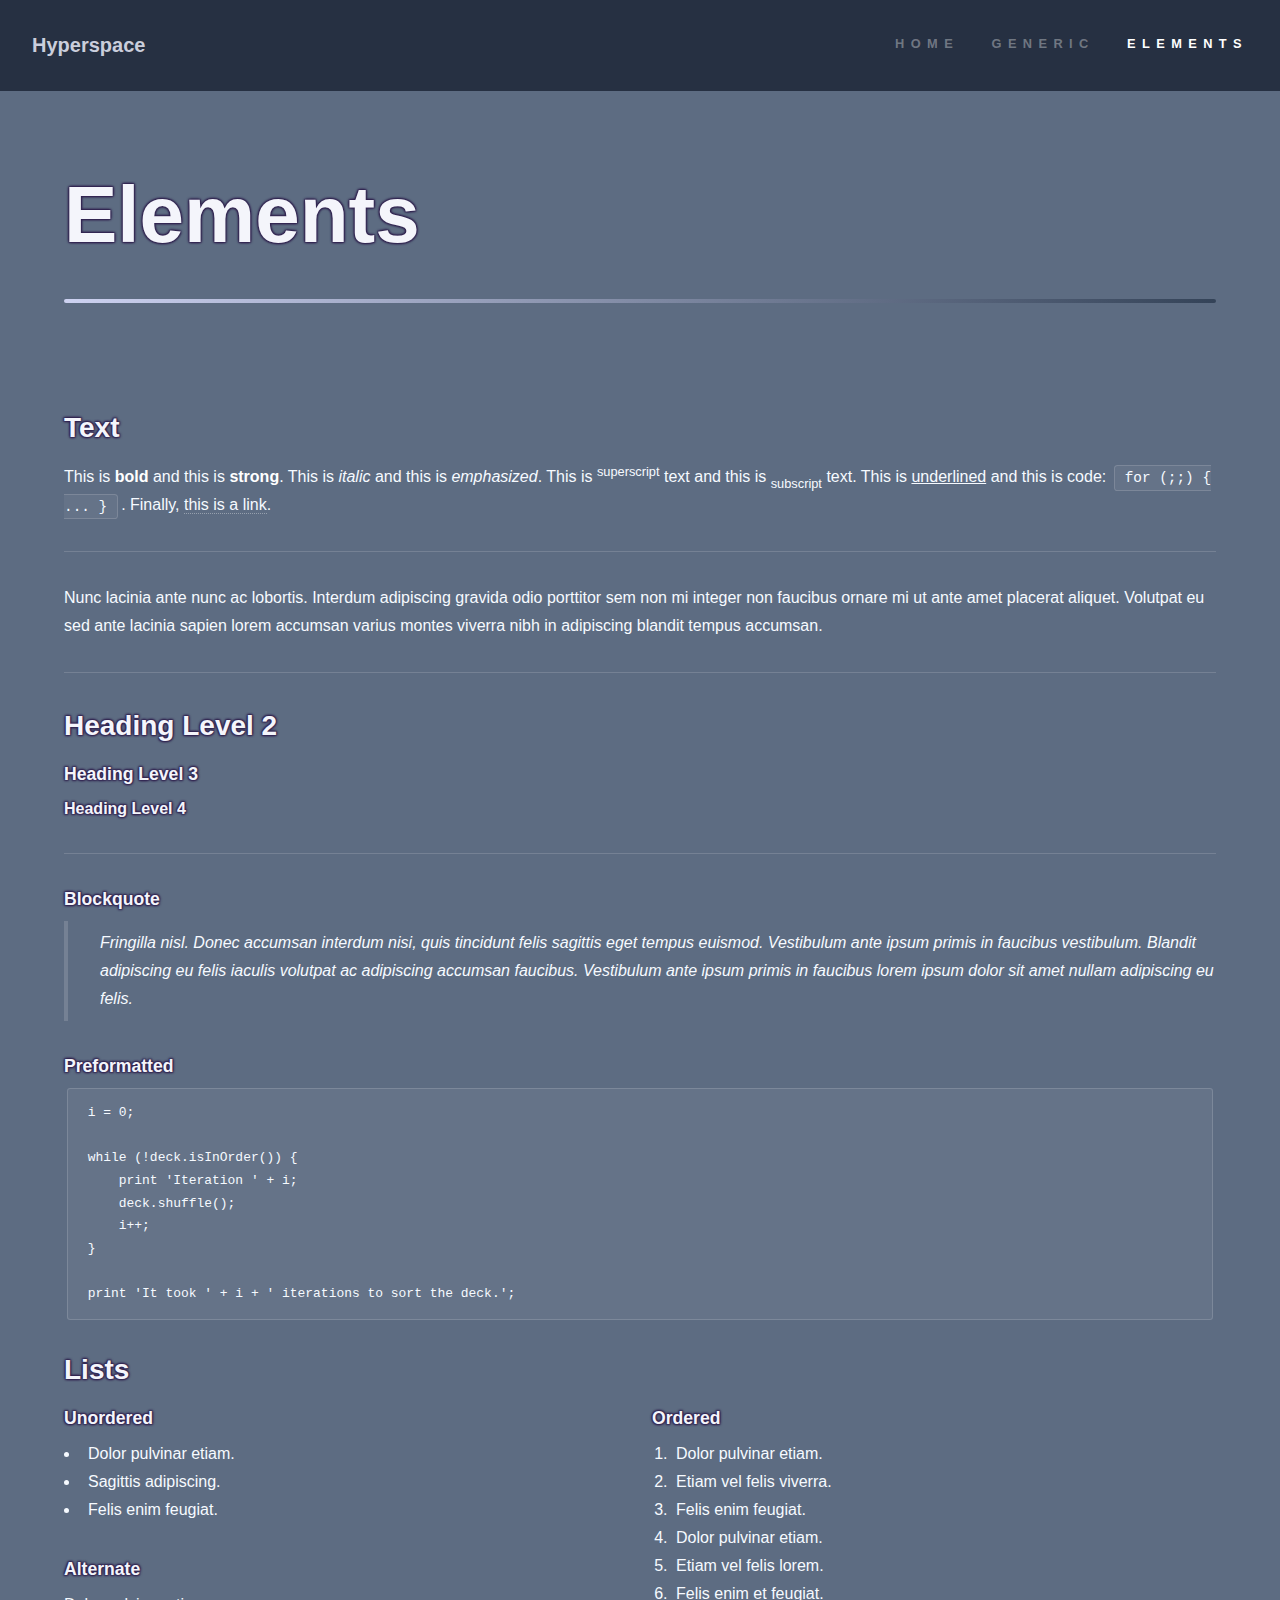
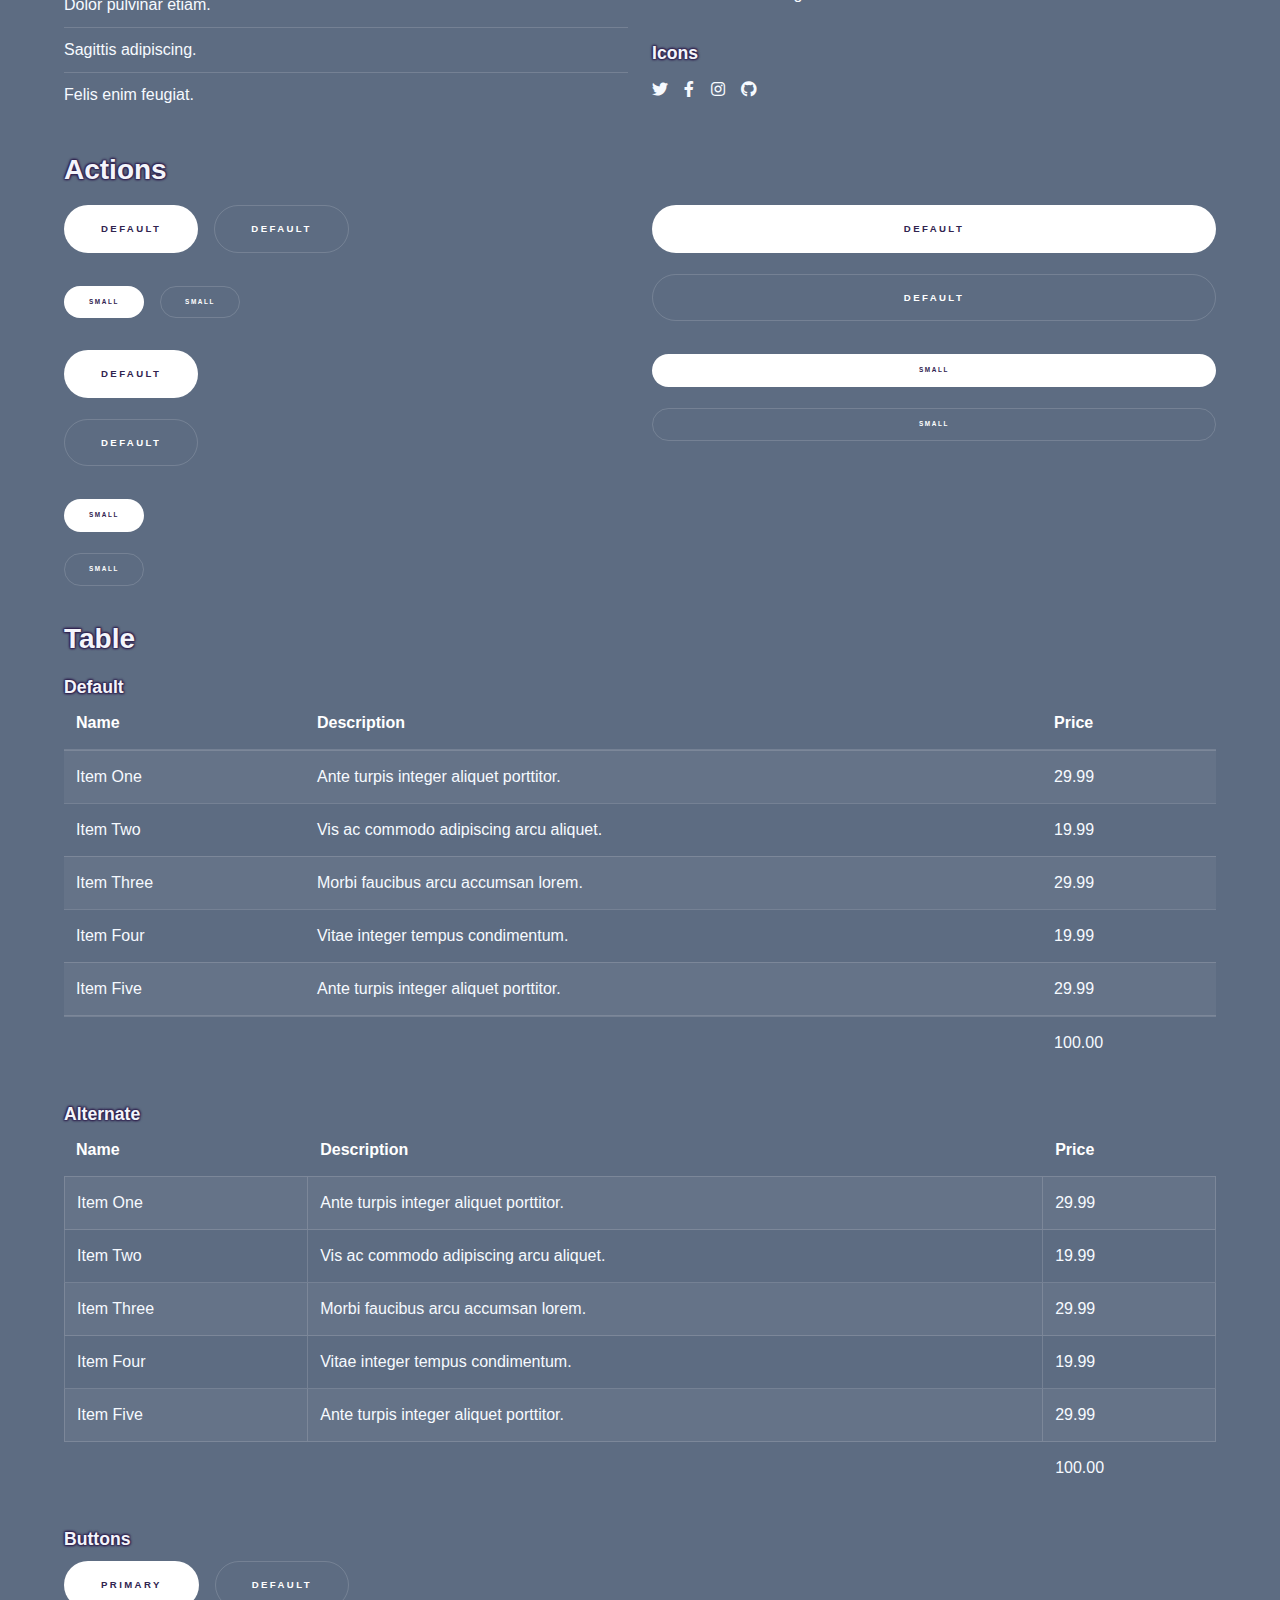
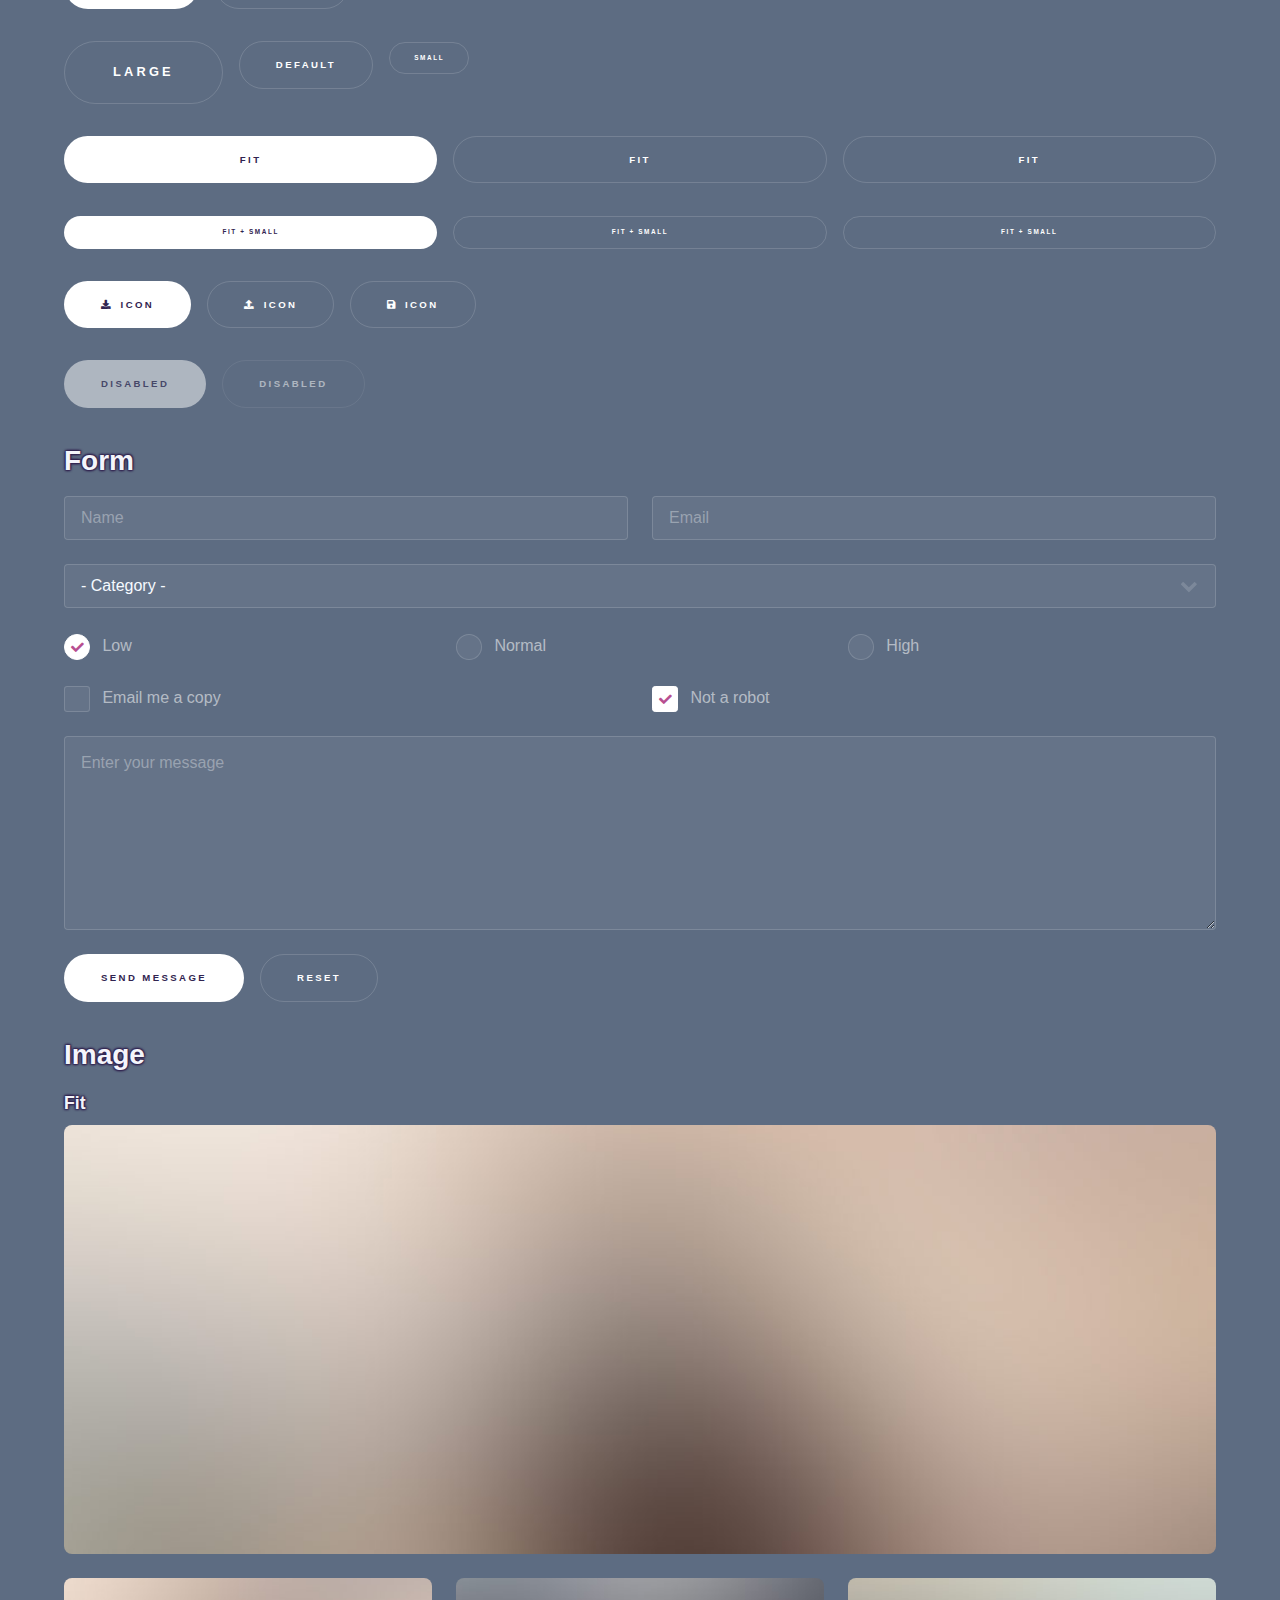
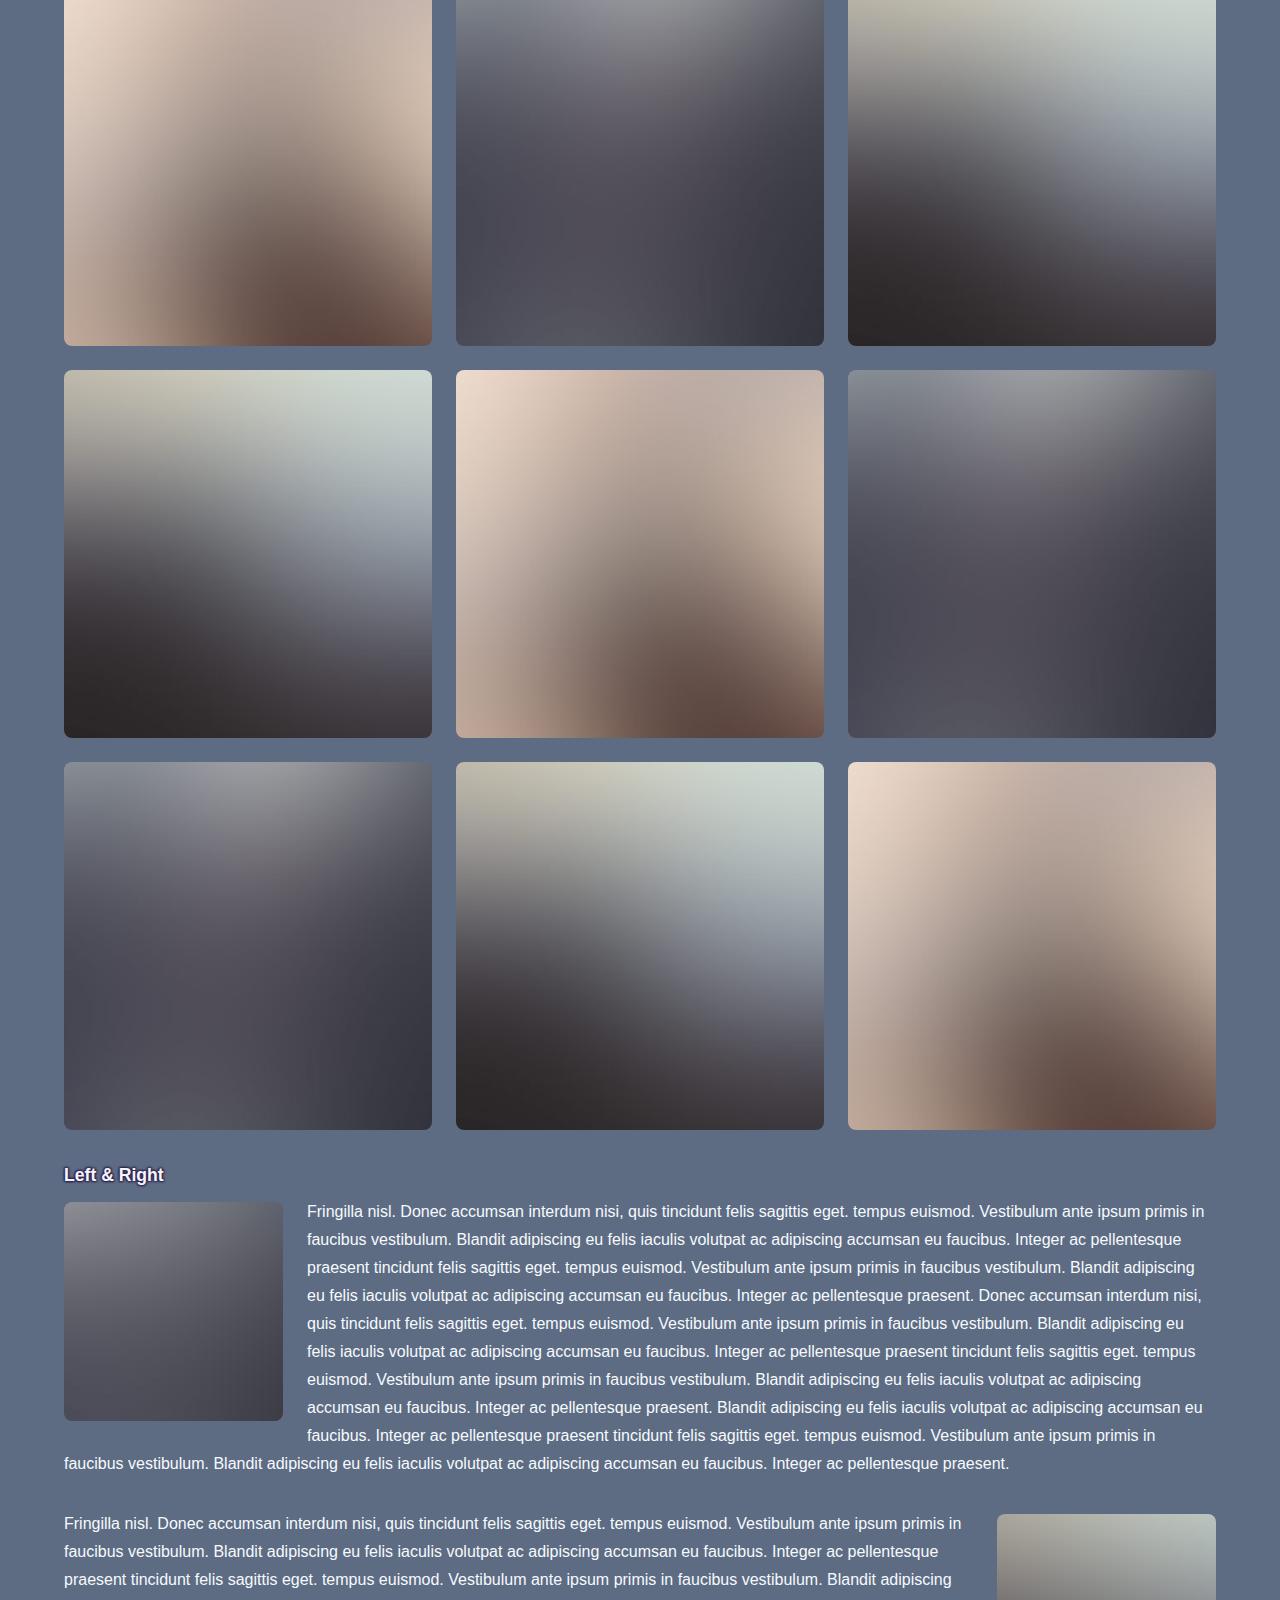
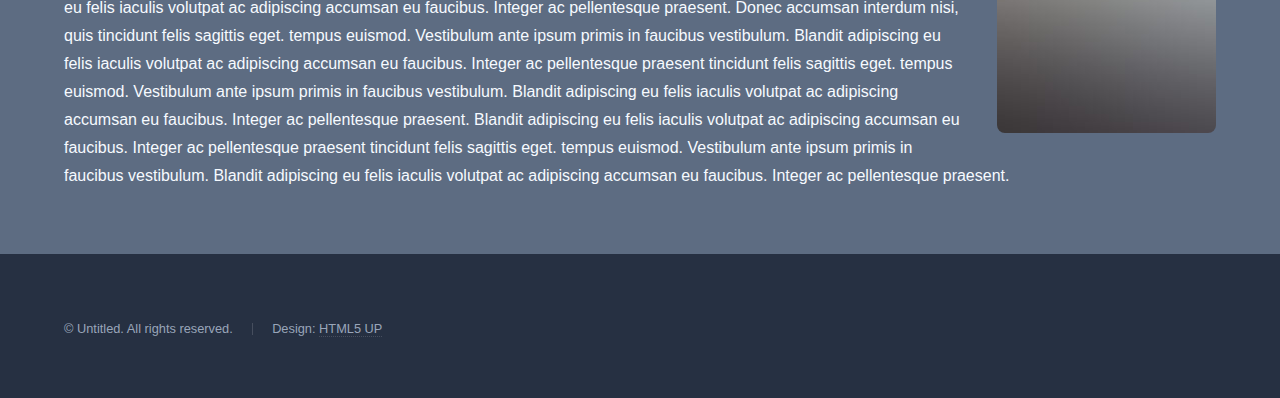
<file: elements.html>
<!DOCTYPE HTML>
<!--
	Hyperspace by HTML5 UP
	html5up.net | @ajlkn
	Free for personal and commercial use under the CCA 3.0 license (html5up.net/license)
-->
<html>
	<head>
		<title>Elements - Hyperspace by HTML5 UP</title>
		<meta charset="utf-8" />
		<meta name="viewport" content="width=device-width, initial-scale=1, user-scalable=no" />
		<link rel="stylesheet" href="assets/css/main.css" />
		<noscript><link rel="stylesheet" href="assets/css/noscript.css" /></noscript>
	</head>
	<body class="is-preload">

		<!-- Header -->
			<header id="header">
				<a href="index.html" class="title">Hyperspace</a>
				<nav>
					<ul>
						<li><a href="index.html">Home</a></li>
						<li><a href="generic.html">Generic</a></li>
						<li><a href="elements.html"  class="active">Elements</a></li>
					</ul>
				</nav>
			</header>

		<!-- Wrapper -->
			<div id="wrapper">

				<!-- Main -->
					<section id="main" class="wrapper">
						<div class="inner">
							<h1 class="major">Elements</h1>

							<!-- Text -->
								<section>
									<h2>Text</h2>
									<p>This is <b>bold</b> and this is <strong>strong</strong>. This is <i>italic</i> and this is <em>emphasized</em>.
									This is <sup>superscript</sup> text and this is <sub>subscript</sub> text.
									This is <u>underlined</u> and this is code: <code>for (;;) { ... }</code>. Finally, <a href="#">this is a link</a>.</p>
									<hr />
									<p>Nunc lacinia ante nunc ac lobortis. Interdum adipiscing gravida odio porttitor sem non mi integer non faucibus ornare mi ut ante amet placerat aliquet. Volutpat eu sed ante lacinia sapien lorem accumsan varius montes viverra nibh in adipiscing blandit tempus accumsan.</p>
									<hr />
									<h2>Heading Level 2</h2>
									<h3>Heading Level 3</h3>
									<h4>Heading Level 4</h4>
									<hr />
									<h3>Blockquote</h3>
									<blockquote>Fringilla nisl. Donec accumsan interdum nisi, quis tincidunt felis sagittis eget tempus euismod. Vestibulum ante ipsum primis in faucibus vestibulum. Blandit adipiscing eu felis iaculis volutpat ac adipiscing accumsan faucibus. Vestibulum ante ipsum primis in faucibus lorem ipsum dolor sit amet nullam adipiscing eu felis.</blockquote>
									<h3>Preformatted</h3>
									<pre><code>i = 0;

while (!deck.isInOrder()) {
    print 'Iteration ' + i;
    deck.shuffle();
    i++;
}

print 'It took ' + i + ' iterations to sort the deck.';</code></pre>
								</section>

							<!-- Lists -->
								<section>
									<h2>Lists</h2>
									<div class="row">
										<div class="col-6 col-12-medium">
											<h3>Unordered</h3>
											<ul>
												<li>Dolor pulvinar etiam.</li>
												<li>Sagittis adipiscing.</li>
												<li>Felis enim feugiat.</li>
											</ul>
											<h3>Alternate</h3>
											<ul class="alt">
												<li>Dolor pulvinar etiam.</li>
												<li>Sagittis adipiscing.</li>
												<li>Felis enim feugiat.</li>
											</ul>
										</div>
										<div class="col-6 col-12-medium">
											<h3>Ordered</h3>
											<ol>
												<li>Dolor pulvinar etiam.</li>
												<li>Etiam vel felis viverra.</li>
												<li>Felis enim feugiat.</li>
												<li>Dolor pulvinar etiam.</li>
												<li>Etiam vel felis lorem.</li>
												<li>Felis enim et feugiat.</li>
											</ol>
											<h3>Icons</h3>
											<ul class="icons">
												<li><a href="#" class="icon brands fa-twitter"><span class="label">Twitter</span></a></li>
												<li><a href="#" class="icon brands fa-facebook-f"><span class="label">Facebook</span></a></li>
												<li><a href="#" class="icon brands fa-instagram"><span class="label">Instagram</span></a></li>
												<li><a href="#" class="icon brands fa-github"><span class="label">Github</span></a></li>
											</ul>
										</div>
									</div>
									<h2>Actions</h2>
									<div class="row">
										<div class="col-6 col-12-medium">
											<ul class="actions">
												<li><a href="#" class="button primary">Default</a></li>
												<li><a href="#" class="button">Default</a></li>
											</ul>
											<ul class="actions small">
												<li><a href="#" class="button primary small">Small</a></li>
												<li><a href="#" class="button small">Small</a></li>
											</ul>
											<ul class="actions stacked">
												<li><a href="#" class="button primary">Default</a></li>
												<li><a href="#" class="button">Default</a></li>
											</ul>
											<ul class="actions stacked">
												<li><a href="#" class="button primary small">Small</a></li>
												<li><a href="#" class="button small">Small</a></li>
											</ul>
										</div>
										<div class="col-6 col-12-medium">
											<ul class="actions stacked">
												<li><a href="#" class="button primary fit">Default</a></li>
												<li><a href="#" class="button fit">Default</a></li>
											</ul>
											<ul class="actions stacked">
												<li><a href="#" class="button primary small fit">Small</a></li>
												<li><a href="#" class="button small fit">Small</a></li>
											</ul>
										</div>
									</div>
								</section>

							<!-- Table -->
								<section>
									<h2>Table</h2>
									<h3>Default</h3>
									<div class="table-wrapper">
										<table>
											<thead>
												<tr>
													<th>Name</th>
													<th>Description</th>
													<th>Price</th>
												</tr>
											</thead>
											<tbody>
												<tr>
													<td>Item One</td>
													<td>Ante turpis integer aliquet porttitor.</td>
													<td>29.99</td>
												</tr>
												<tr>
													<td>Item Two</td>
													<td>Vis ac commodo adipiscing arcu aliquet.</td>
													<td>19.99</td>
												</tr>
												<tr>
													<td>Item Three</td>
													<td> Morbi faucibus arcu accumsan lorem.</td>
													<td>29.99</td>
												</tr>
												<tr>
													<td>Item Four</td>
													<td>Vitae integer tempus condimentum.</td>
													<td>19.99</td>
												</tr>
												<tr>
													<td>Item Five</td>
													<td>Ante turpis integer aliquet porttitor.</td>
													<td>29.99</td>
												</tr>
											</tbody>
											<tfoot>
												<tr>
													<td colspan="2"></td>
													<td>100.00</td>
												</tr>
											</tfoot>
										</table>
									</div>

									<h3>Alternate</h3>
									<div class="table-wrapper">
										<table class="alt">
											<thead>
												<tr>
													<th>Name</th>
													<th>Description</th>
													<th>Price</th>
												</tr>
											</thead>
											<tbody>
												<tr>
													<td>Item One</td>
													<td>Ante turpis integer aliquet porttitor.</td>
													<td>29.99</td>
												</tr>
												<tr>
													<td>Item Two</td>
													<td>Vis ac commodo adipiscing arcu aliquet.</td>
													<td>19.99</td>
												</tr>
												<tr>
													<td>Item Three</td>
													<td> Morbi faucibus arcu accumsan lorem.</td>
													<td>29.99</td>
												</tr>
												<tr>
													<td>Item Four</td>
													<td>Vitae integer tempus condimentum.</td>
													<td>19.99</td>
												</tr>
												<tr>
													<td>Item Five</td>
													<td>Ante turpis integer aliquet porttitor.</td>
													<td>29.99</td>
												</tr>
											</tbody>
											<tfoot>
												<tr>
													<td colspan="2"></td>
													<td>100.00</td>
												</tr>
											</tfoot>
										</table>
									</div>
								</section>

							<!-- Buttons -->
								<section>
									<h3>Buttons</h3>
									<ul class="actions">
										<li><a href="#" class="button primary">Primary</a></li>
										<li><a href="#" class="button">Default</a></li>
									</ul>
									<ul class="actions">
										<li><a href="#" class="button large">Large</a></li>
										<li><a href="#" class="button">Default</a></li>
										<li><a href="#" class="button small">Small</a></li>
									</ul>
									<ul class="actions fit">
										<li><a href="#" class="button primary fit">Fit</a></li>
										<li><a href="#" class="button fit">Fit</a></li>
										<li><a href="#" class="button fit">Fit</a></li>
									</ul>
									<ul class="actions fit small">
										<li><a href="#" class="button primary fit small">Fit + Small</a></li>
										<li><a href="#" class="button fit small">Fit + Small</a></li>
										<li><a href="#" class="button fit small">Fit + Small</a></li>
									</ul>
									<ul class="actions">
										<li><a href="#" class="button primary icon solid fa-download">Icon</a></li>
										<li><a href="#" class="button icon solid fa-upload">Icon</a></li>
										<li><a href="#" class="button icon solid fa-save">Icon</a></li>
									</ul>
									<ul class="actions">
										<li><span class="button primary disabled">Disabled</span></li>
										<li><span class="button disabled">Disabled</span></li>
									</ul>
								</section>

							<!-- Form -->
								<section>
									<h2>Form</h2>
									<form method="post" action="#">
										<div class="row gtr-uniform">
											<div class="col-6 col-12-xsmall">
												<input type="text" name="demo-name" id="demo-name" value="" placeholder="Name" />
											</div>
											<div class="col-6 col-12-xsmall">
												<input type="email" name="demo-email" id="demo-email" value="" placeholder="Email" />
											</div>
											<div class="col-12">
												<select name="demo-category" id="demo-category">
													<option value="">- Category -</option>
													<option value="1">Manufacturing</option>
													<option value="1">Shipping</option>
													<option value="1">Administration</option>
													<option value="1">Human Resources</option>
												</select>
											</div>
											<div class="col-4 col-12-small">
												<input type="radio" id="demo-priority-low" name="demo-priority" checked>
												<label for="demo-priority-low">Low</label>
											</div>
											<div class="col-4 col-12-small">
												<input type="radio" id="demo-priority-normal" name="demo-priority">
												<label for="demo-priority-normal">Normal</label>
											</div>
											<div class="col-4 col-12-small">
												<input type="radio" id="demo-priority-high" name="demo-priority">
												<label for="demo-priority-high">High</label>
											</div>
											<div class="col-6 col-12-small">
												<input type="checkbox" id="demo-copy" name="demo-copy">
												<label for="demo-copy">Email me a copy</label>
											</div>
											<div class="col-6 col-12-small">
												<input type="checkbox" id="demo-human" name="demo-human" checked>
												<label for="demo-human">Not a robot</label>
											</div>
											<div class="col-12">
												<textarea name="demo-message" id="demo-message" placeholder="Enter your message" rows="6"></textarea>
											</div>
											<div class="col-12">
												<ul class="actions">
													<li><input type="submit" value="Send Message" class="primary" /></li>
													<li><input type="reset" value="Reset" /></li>
												</ul>
											</div>
										</div>
									</form>
								</section>

							<!-- Image -->
								<section>
									<h2>Image</h2>
									<h3>Fit</h3>
									<div class="box alt">
										<div class="row gtr-uniform">
											<div class="col-12"><span class="image fit"><img src="images/pic04.jpg" alt="" /></span></div>
											<div class="col-4"><span class="image fit"><img src="images/pic01.jpg" alt="" /></span></div>
											<div class="col-4"><span class="image fit"><img src="images/pic02.jpg" alt="" /></span></div>
											<div class="col-4"><span class="image fit"><img src="images/pic03.jpg" alt="" /></span></div>
											<div class="col-4"><span class="image fit"><img src="images/pic03.jpg" alt="" /></span></div>
											<div class="col-4"><span class="image fit"><img src="images/pic01.jpg" alt="" /></span></div>
											<div class="col-4"><span class="image fit"><img src="images/pic02.jpg" alt="" /></span></div>
											<div class="col-4"><span class="image fit"><img src="images/pic02.jpg" alt="" /></span></div>
											<div class="col-4"><span class="image fit"><img src="images/pic03.jpg" alt="" /></span></div>
											<div class="col-4"><span class="image fit"><img src="images/pic01.jpg" alt="" /></span></div>
										</div>
									</div>
									<h3>Left &amp; Right</h3>
									<p><span class="image left"><img src="images/pic05.jpg" alt="" /></span>Fringilla nisl. Donec accumsan interdum nisi, quis tincidunt felis sagittis eget. tempus euismod. Vestibulum ante ipsum primis in faucibus vestibulum. Blandit adipiscing eu felis iaculis volutpat ac adipiscing accumsan eu faucibus. Integer ac pellentesque praesent tincidunt felis sagittis eget. tempus euismod. Vestibulum ante ipsum primis in faucibus vestibulum. Blandit adipiscing eu felis iaculis volutpat ac adipiscing accumsan eu faucibus. Integer ac pellentesque praesent. Donec accumsan interdum nisi, quis tincidunt felis sagittis eget. tempus euismod. Vestibulum ante ipsum primis in faucibus vestibulum. Blandit adipiscing eu felis iaculis volutpat ac adipiscing accumsan eu faucibus. Integer ac pellentesque praesent tincidunt felis sagittis eget. tempus euismod. Vestibulum ante ipsum primis in faucibus vestibulum. Blandit adipiscing eu felis iaculis volutpat ac adipiscing accumsan eu faucibus. Integer ac pellentesque praesent. Blandit adipiscing eu felis iaculis volutpat ac adipiscing accumsan eu faucibus. Integer ac pellentesque praesent tincidunt felis sagittis eget. tempus euismod. Vestibulum ante ipsum primis in faucibus vestibulum. Blandit adipiscing eu felis iaculis volutpat ac adipiscing accumsan eu faucibus. Integer ac pellentesque praesent.</p>
									<p><span class="image right"><img src="images/pic06.jpg" alt="" /></span>Fringilla nisl. Donec accumsan interdum nisi, quis tincidunt felis sagittis eget. tempus euismod. Vestibulum ante ipsum primis in faucibus vestibulum. Blandit adipiscing eu felis iaculis volutpat ac adipiscing accumsan eu faucibus. Integer ac pellentesque praesent tincidunt felis sagittis eget. tempus euismod. Vestibulum ante ipsum primis in faucibus vestibulum. Blandit adipiscing eu felis iaculis volutpat ac adipiscing accumsan eu faucibus. Integer ac pellentesque praesent. Donec accumsan interdum nisi, quis tincidunt felis sagittis eget. tempus euismod. Vestibulum ante ipsum primis in faucibus vestibulum. Blandit adipiscing eu felis iaculis volutpat ac adipiscing accumsan eu faucibus. Integer ac pellentesque praesent tincidunt felis sagittis eget. tempus euismod. Vestibulum ante ipsum primis in faucibus vestibulum. Blandit adipiscing eu felis iaculis volutpat ac adipiscing accumsan eu faucibus. Integer ac pellentesque praesent. Blandit adipiscing eu felis iaculis volutpat ac adipiscing accumsan eu faucibus. Integer ac pellentesque praesent tincidunt felis sagittis eget. tempus euismod. Vestibulum ante ipsum primis in faucibus vestibulum. Blandit adipiscing eu felis iaculis volutpat ac adipiscing accumsan eu faucibus. Integer ac pellentesque praesent.</p>
								</section>

						</div>
					</section>

			</div>

		<!-- Footer -->
			<footer id="footer" class="wrapper alt">
				<div class="inner">
					<ul class="menu">
						<li>&copy; Untitled. All rights reserved.</li><li>Design: <a href="http://html5up.net">HTML5 UP</a></li>
					</ul>
				</div>
			</footer>

		<!-- Scripts -->
			<script src="assets/js/jquery.min.js"></script>
			<script src="assets/js/jquery.scrollex.min.js"></script>
			<script src="assets/js/jquery.scrolly.min.js"></script>
			<script src="assets/js/browser.min.js"></script>
			<script src="assets/js/breakpoints.min.js"></script>
			<script src="assets/js/util.js"></script>
			<script src="assets/js/main.js"></script>

	</body>
</html>
</file>
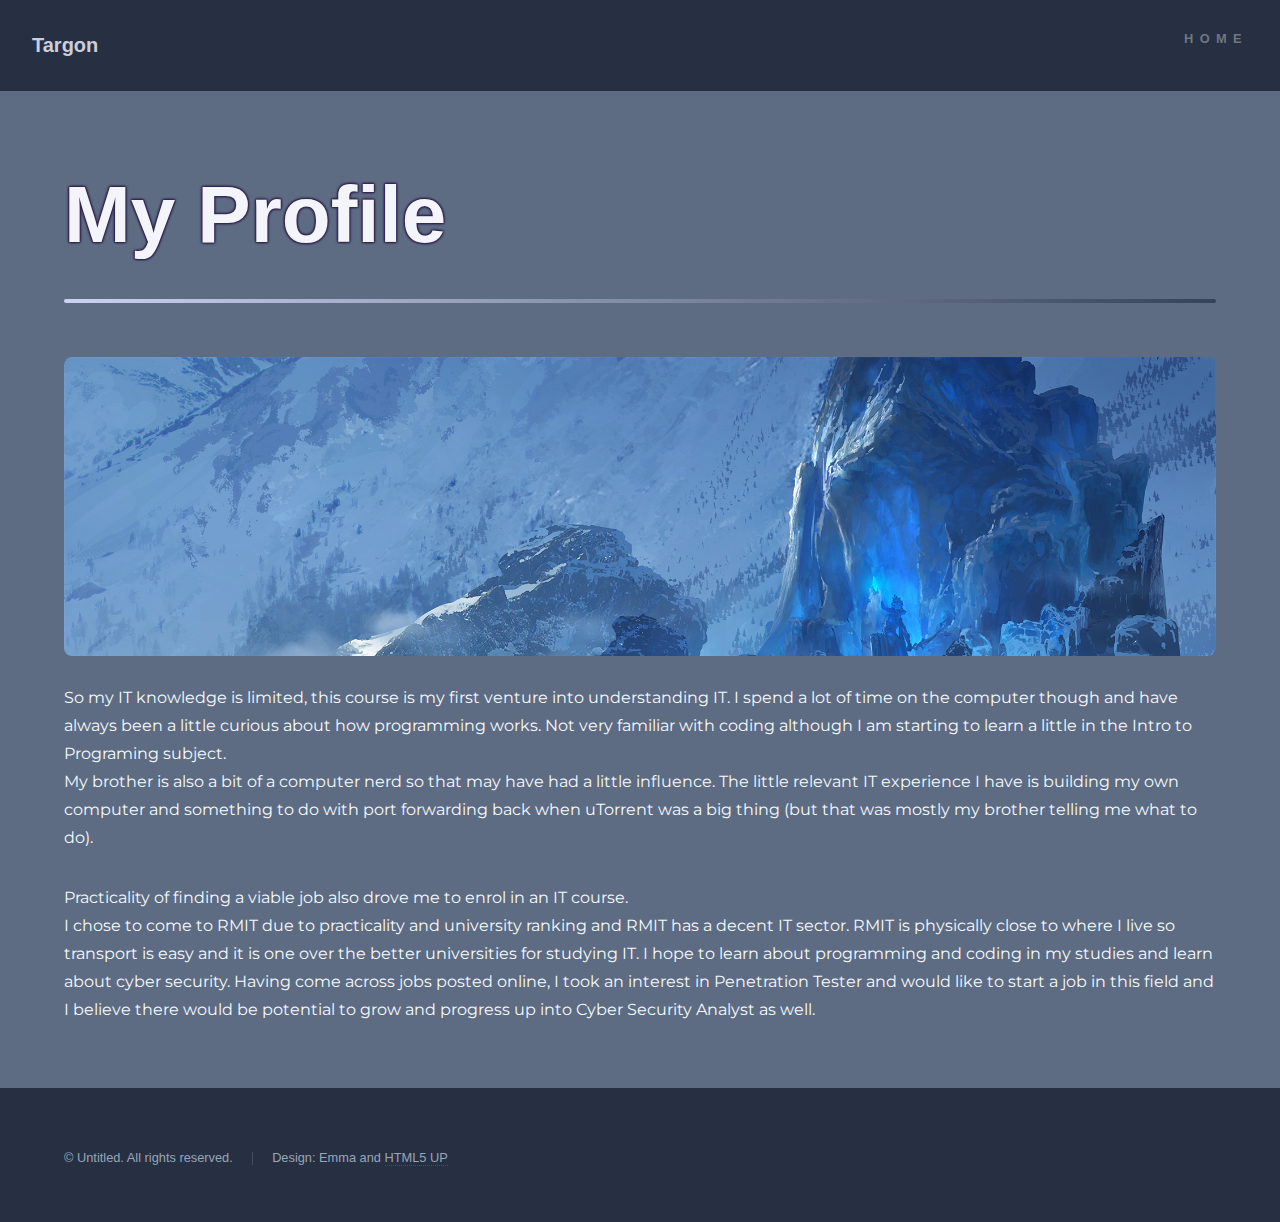
<file: generic2.html>
<html><head>
		<title>IT Knowledge - Targon by Emma HTML5 UP</title>
		<meta charset="utf-8">
		<meta name="viewport" content="width=device-width, initial-scale=1, user-scalable=no">
		<link rel="stylesheet" href="assets/css/main.css">
    <link href="https://fonts.googleapis.com/css?family=Montserrat&amp;display=swap" rel="stylesheet">
		<noscript><link rel="stylesheet" href="assets/css/noscript.css" /></noscript>
	<style type="text/css" id="sestylePopup">#SESearchPopupId { top:5px;z-index:2147483646;cursor: pointer;right: 20px;position:fixed;text-align:left;color:#fff;font-family:Helvetica, Arial, sans-serif;width:372px;height:60px;border:1px solid #929292;border-radius:4px;background: -moz-linear-gradient(center top , #D9DFDF 0pt, #D9DFDF 3%, #E9E9E9 100%) repeat scroll 0 0 transparent; background: linear-gradient(to top,#D9DFDF 0,#E9E9E9 100%); } #SESearchPopupId .SESearchImgContainer { float:left;width:50px;height:70px; } #SESearchPopupId .SESearchImgage { width:24px;height:24px; margin-left:10px; margin-top:10px; } #SESearchPopupId .SESearchImgage img { width:24px;height:24px; } #SESearchPopupId .SESearchContent { float:left;color:#4C4C4C;line-height: 20px;margin-top: 10px; } #SESearchPopupId .SESearchContent #sbNotifCloseBtn { position: absolute; top: 5px; right: 5px; width:18px; height:18px; float:tight; background: url(chrome-extension://gngocbkfmikdgphklgmmehbjjlfgdemm/img/pops/close.svg) no-repeat center; cursor: pointer; } #SESearchPopupId .SESearchContent .SESearchContentText { font-size: 15px;font-weight: bold;width: 320px; } #SESearchPopupId .SESearchContent #clickViewText { font-size: 12px; color: #2388af;} div[id^="SBStatePopup"] #clickViewText a { font-size: 12px !important; color: #2388af !important; display: table; height: 100%; text-decoration: none; } .notifySEClass { z-index:2147483646;right: 20px;position:fixed; padding: 4px; text-align:left;color:#fff;font-family:Helvetica, Arial, sans-serif;width:372px;height:70px;border:1px solid #999;border-radius:4px;background-color:#fff;overflow-y: auto;overflow-x: hidden;box-shadow: 0px 10px 20px 0px rgba(0, 0, 0, 0.4); display: block; top: 5px; box-sizing: border-box; } .notifySEClass .SBStatePopup { display: table; height: 100%; } .notifySEClass .SBStatePopupHide { display: none; height: 100%; } .SBStateImageContainer { display: table-cell; vertical-align: middle; text-align: center; } .notifySEClass .SBStatePopup .SBStateImageContainer, .notifySEClass .SBStatePopupHide .SBStateImageContainer { width:50px; } .notifySEClass .SBStateImageContainer img { width:30px; /*height:30px;*/ } .notifySEClass .SBStateTextContainer { /*float:left;*/ color:#4C4C4C; line-height: 20px; margin-top: 2px; vertical-align: middle; display: table-cell; } .notifySEClass .SBStateTextContainer .SBStatePopupClose { position: absolute; top: 5px; right: 5px; width:18px; height:18px; float:tight; background: url(chrome-extension://gngocbkfmikdgphklgmmehbjjlfgdemm/img/pops/close.svg) no-repeat center; cursor: pointer; } .notifySEClass .SBStateTextContainer .SBStateTextElement { font-size: 12px; font-weight: bold; } .notifySEClass .SBStateTextContainer #clickViewText { font-size: 12px; }  .notifySEClass .SBStateTextContainer .clickViewAllLink { font-size: 12px;text-decoration: underline;cursor: pointer;position: absolute;bottom: 2px;right: 40px; } .sbNotifViewMore { position: absolute; bottom: 5px; right: 5px; font-size: 12px; line-height: 17px;  } .sbNotifViewMoreNext, .sbNotifViewMorePrev { background: 0; display: inline-block; cursor: pointer; outline: none; color: #2388af; font-weight: bold;width: 0;height: 0;border-style: solid;border-width: 5px 0 5px 6px; border-color: transparent transparent transparent #69B8D6; line-height: 12px; vertical-align: middle; margin-left: 5px;} .sbNotifViewMorePrev { border-width: 5px 6px 5px 0; border-color: transparent #69B8D6 transparent transparent; margin-left: 0; margin-right: 5px; } .sbNotifViewMorePrev:hover { border-color: transparent #5cacca transparent transparent;} .sbNotifViewMoreNext:hover { border-color: transparent transparent transparent #5cacca;} .sbNotifViewMoreDisabled, .sbNotifViewMoreDisabled:hover, .sbNotifViewMoreDisabled2, .sbNotifViewMoreDisabled2:hover { cursor: default; opacity: .5; } </style></head>
	<body class="">

		<!-- Header -->
			<header id="header">
				<a href="index.html" class="title">Targon</a>
				<nav>
					<ul>
						<li><a href="index.html">Home</a></li>
						<!--<li><a href="generic.html" class="active">Generic</a></li>
						<li><a href="elements.html">Elements</a></li>-->
					</ul>
				</nav>
			</header>

		<!-- Wrapper -->
			<div id="wrapper">

				<!-- Main -->
					<section id="main" class="wrapper">
						<div class="inner">
							<h1 class="major">My Profile</h1>
							<span class="image fit"><img alt="" src="images/fbanner.jpg" style="


    margin-top: -50;
">
							<p style="
    font-family: 'Montserrat', sans-serif;
"><br>So my IT knowledge is limited, this course is my first venture into understanding IT.  I spend a lot of time 
			on the computer though and have always been a little curious about how programming works.
								Not very familiar with coding although I am starting to learn a little 
								in the Intro to Programing subject. <br> My brother is also a bit of
								 a computer nerd so that may have had a little influence. The little relevant IT experience I have is building my own computer and something to do with port forwarding back when 
				uTorrent was a big thing (but that was mostly my brother telling me what to do).</p>
		<p style="
    font-family: 'Montserrat', sans-serif;
">Practicality of finding a viable job also drove me to enrol in an IT course. <br>
I chose to come to RMIT due to practicality and university ranking and RMIT has a decent IT sector. 
RMIT is physically close to where I live so transport is easy and it is one over the better universities for studying IT. 
I hope to learn about programming and coding in my studies and learn about cyber security. Having come across jobs posted online, I 
								took an interest in Penetration Tester and would like to start a job in this field and
								I believe there would be potential to grow and progress up into Cyber Security Analyst
								as well.</p>
					
						</div>
					</section>

			</div>

		<!-- Footer -->
			<footer id="footer" class="wrapper alt">
				<div class="inner">
					<ul class="menu">
						<li>© Untitled. All rights reserved.</li><li>Design: Emma and  <a href="http://html5up.net">HTML5 UP</a></li>
					</ul>
				</div>
			</footer>

		<!-- Scripts -->
			<script src="assets/js/jquery.min.js"></script>
			<script src="assets/js/jquery.scrollex.min.js"></script>
			<script src="assets/js/jquery.scrolly.min.js"></script>
			<script src="assets/js/browser.min.js"></script>
			<script src="assets/js/breakpoints.min.js"></script>
			<script src="assets/js/util.js"></script>
			<script src="assets/js/main.js"></script>

	


</body></html>
</file>
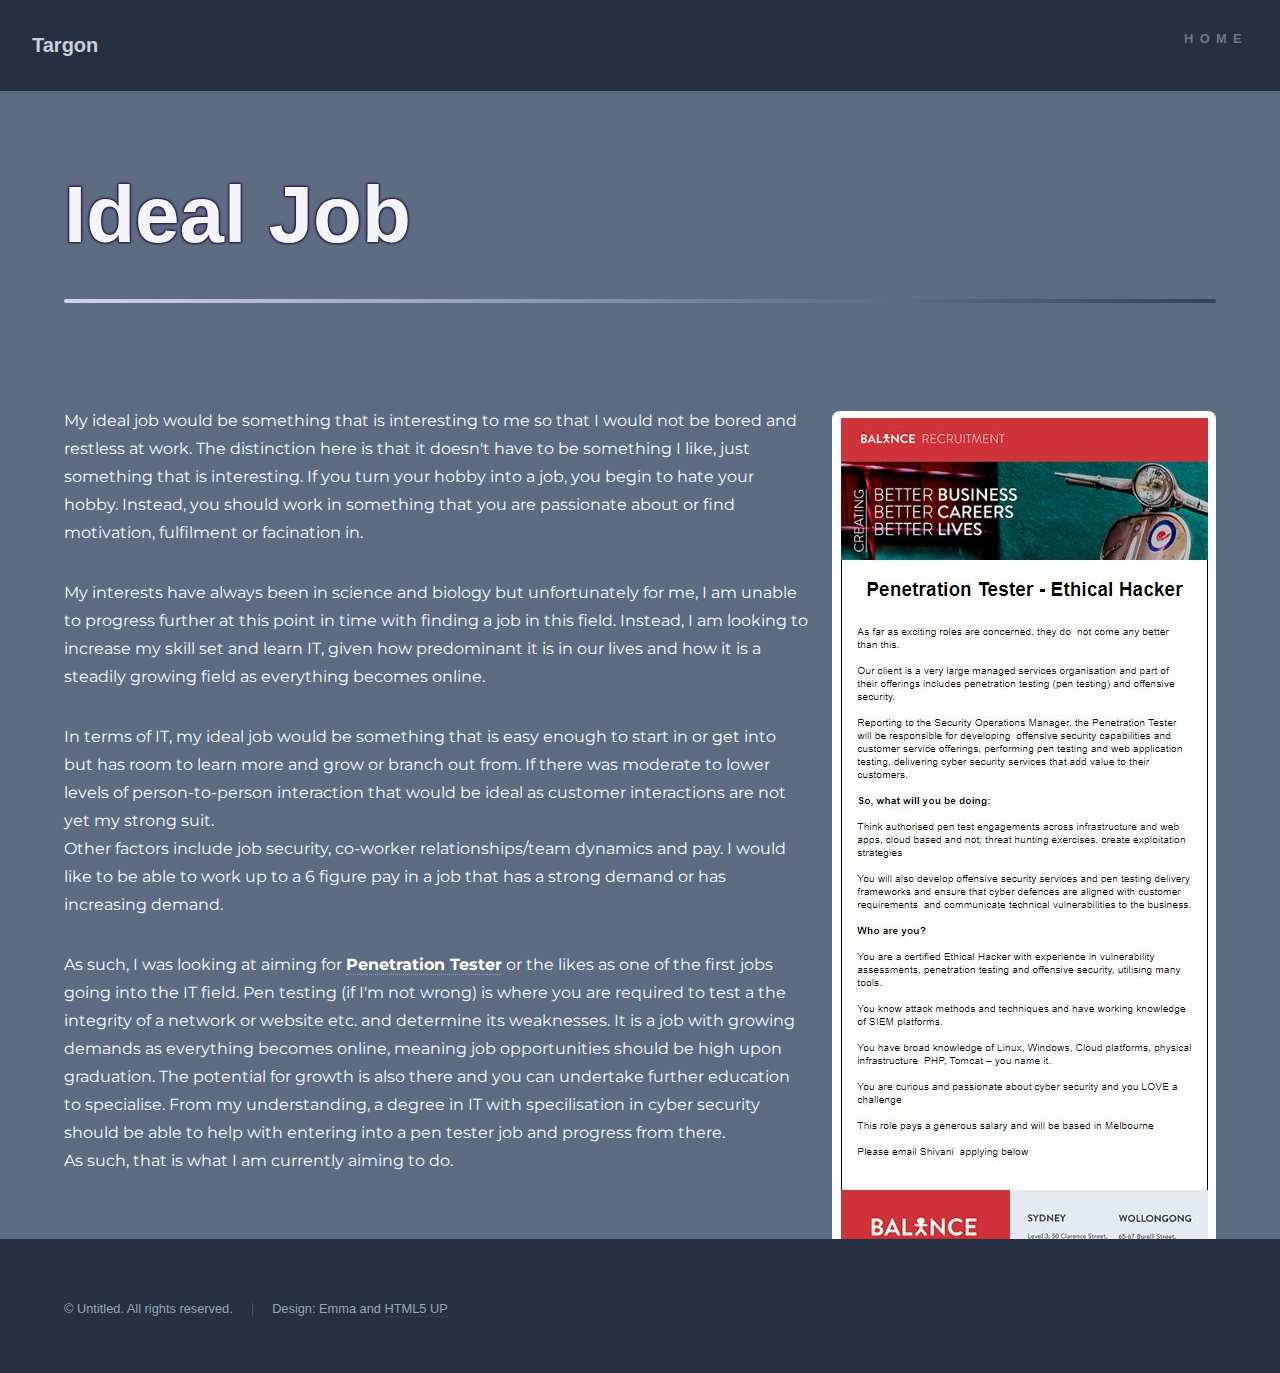
<file: generic3.html>
<html><head>
		<title>Ideal Job - Targon by Emma (HTML5UP)</title>
		<meta charset="utf-8">
		<meta name="viewport" content="width=device-width, initial-scale=1, user-scalable=no">
		<link rel="stylesheet" href="assets/css/main.css">
		<link href="https://fonts.googleapis.com/css?family=Montserrat&display=swap" rel="stylesheet">
		<noscript><link rel="stylesheet" href="assets/css/noscript.css" /></noscript>
	<style type="text/css" id="sestylePopup">#SESearchPopupId { top:5px;z-index:2147483646;cursor: pointer;right: 20px;position:fixed;text-align:left;color:#fff;font-family:Helvetica, Arial, sans-serif;width:372px;height:60px;border:1px solid #929292;border-radius:4px;background: -moz-linear-gradient(center top , #D9DFDF 0pt, #D9DFDF 3%, #E9E9E9 100%) repeat scroll 0 0 transparent; background: linear-gradient(to top,#D9DFDF 0,#E9E9E9 100%); } #SESearchPopupId .SESearchImgContainer { float:left;width:50px;height:70px; } #SESearchPopupId .SESearchImgage { width:24px;height:24px; margin-left:10px; margin-top:10px; } #SESearchPopupId .SESearchImgage img { width:24px;height:24px; } #SESearchPopupId .SESearchContent { float:left;color:#4C4C4C;line-height: 20px;margin-top: 10px; } #SESearchPopupId .SESearchContent #sbNotifCloseBtn { position: absolute; top: 5px; right: 5px; width:18px; height:18px; float:tight; background: url(chrome-extension://gngocbkfmikdgphklgmmehbjjlfgdemm/img/pops/close.svg) no-repeat center; cursor: pointer; } #SESearchPopupId .SESearchContent .SESearchContentText { font-size: 15px;font-weight: bold;width: 320px; } #SESearchPopupId .SESearchContent #clickViewText { font-size: 12px; color: #2388af;} div[id^="SBStatePopup"] #clickViewText a { font-size: 12px !important; color: #2388af !important; display: table; height: 100%; text-decoration: none; } .notifySEClass { z-index:2147483646;right: 20px;position:fixed; padding: 4px; text-align:left;color:#fff;font-family:Helvetica, Arial, sans-serif;width:372px;height:70px;border:1px solid #999;border-radius:4px;background-color:#fff;overflow-y: auto;overflow-x: hidden;box-shadow: 0px 10px 20px 0px rgba(0, 0, 0, 0.4); display: block; top: 5px; box-sizing: border-box; } .notifySEClass .SBStatePopup { display: table; height: 100%; } .notifySEClass .SBStatePopupHide { display: none; height: 100%; } .SBStateImageContainer { display: table-cell; vertical-align: middle; text-align: center; } .notifySEClass .SBStatePopup .SBStateImageContainer, .notifySEClass .SBStatePopupHide .SBStateImageContainer { width:50px; } .notifySEClass .SBStateImageContainer img { width:30px; /*height:30px;*/ } .notifySEClass .SBStateTextContainer { /*float:left;*/ color:#4C4C4C; line-height: 20px; margin-top: 2px; vertical-align: middle; display: table-cell; } .notifySEClass .SBStateTextContainer .SBStatePopupClose { position: absolute; top: 5px; right: 5px; width:18px; height:18px; float:tight; background: url(chrome-extension://gngocbkfmikdgphklgmmehbjjlfgdemm/img/pops/close.svg) no-repeat center; cursor: pointer; } .notifySEClass .SBStateTextContainer .SBStateTextElement { font-size: 12px; font-weight: bold; } .notifySEClass .SBStateTextContainer #clickViewText { font-size: 12px; }  .notifySEClass .SBStateTextContainer .clickViewAllLink { font-size: 12px;text-decoration: underline;cursor: pointer;position: absolute;bottom: 2px;right: 40px; } .sbNotifViewMore { position: absolute; bottom: 5px; right: 5px; font-size: 12px; line-height: 17px;  } .sbNotifViewMoreNext, .sbNotifViewMorePrev { background: 0; display: inline-block; cursor: pointer; outline: none; color: #2388af; font-weight: bold;width: 0;height: 0;border-style: solid;border-width: 5px 0 5px 6px; border-color: transparent transparent transparent #69B8D6; line-height: 12px; vertical-align: middle; margin-left: 5px;} .sbNotifViewMorePrev { border-width: 5px 6px 5px 0; border-color: transparent #69B8D6 transparent transparent; margin-left: 0; margin-right: 5px; } .sbNotifViewMorePrev:hover { border-color: transparent #5cacca transparent transparent;} .sbNotifViewMoreNext:hover { border-color: transparent transparent transparent #5cacca;} .sbNotifViewMoreDisabled, .sbNotifViewMoreDisabled:hover, .sbNotifViewMoreDisabled2, .sbNotifViewMoreDisabled2:hover { cursor: default; opacity: .5; } </style></head>
	<body class="">

		<!-- Header -->
			<header id="header">
				<a href="index.html" class="title">Targon</a>
				<nav>
					<ul>
						<li><a href="index.html">Home</a></li>
						<!--<li><a href="generic.html" class="active">Generic</a></li>
						<li><a href="elements.html">Elements</a></li>-->
					</ul>
				</nav>
			</header>

		<!-- Wrapper -->
			<div id="wrapper">

				<!-- Main -->
					<section id="main" class="wrapper">
						<div class="inner">
							<h1 class="major">Ideal Job</h1>
							<span class="image right"><img alt="" src="images/pt.JPG" style="
    padding-top: 0px;
"></span>
							<p style="
   		 font-family: 'Montserrat', sans-serif;
							"> My ideal job would be something that is interesting to me so that 
								I would not be bored and restless at work. The distinction here is that
							it doesn't have to be something I like, just something that is interesting. 
								If you turn your hobby into a job, you begin to hate your hobby. Instead, you
								should work in something that you are passionate about or find motivation, fulfilment or 
								facination in. </p>
<p style="
   		 font-family: 'Montserrat', sans-serif;
							">My interests have always been in science and biology but unfortunately for me, I am unable
								to progress further at this point in time with finding a job in this field. Instead, I am
								looking to increase my skill set and learn IT, given how predominant it is in our lives
								and how it is a steadily growing field as everything becomes online.</p>
		
</p>
		<p style="
    font-family: 'Montserrat', sans-serif;
">In terms of IT, my ideal job would be something that is easy enough to start in or get into but has room to learn more and grow or branch out from.
						If there was moderate to lower levels of person-to-person interaction that would be ideal 
						as customer interactions are not yet my strong suit. <br>
						Other factors include job security, co-worker relationships/team dynamics and pay.
						I would like to be able to work up to a 6 figure pay in a job that has a strong demand or has increasing 
						demand. </p>

			<p style="
    font-family: 'Montserrat', sans-serif;
">As such, I was looking at aiming for 
<a href="https://www.seek.com.au/job/39572079?searchrequesttoken=f4b32e33-df60-4764-a306-208b80a42ec5&type=standard" class="title"><b>Penetration Tester</b></a> 
	or the likes as one of the first jobs going into the IT field. Pen testing (if I'm not wrong) is where you are required to test a the integrity of a network or website etc. and determine its weaknesses.
				It is a job with growing demands as everything becomes online, meaning job opportunities should be high upon graduation. 
				The potential for growth is also there and you can undertake further education to specialise. From my understanding, a degree in IT with specilisation in cyber security 
						should be able to help with entering into a pen tester job and progress from there. <br> 
				As such, that is what I am currently aiming to do.</p>
		
		<!-- <p style="
    font-family: 'Montserrat', sans-serif;
"></p>
							
<p style="
    font-family: 'Montserrat', sans-serif;
"></p>
							<div class="row gtr-uniform">
    <div class="col-3"><span class="image fit">
        <img src="https://i.imgur.com/24GeARD.png" alt=""></span></div>
    <div class="col-4"><span class="image fit"><img src="https://i.imgur.com/OMbTGPg.jpg" alt=""></span></div>
        <div class="col-4"><span class="image fit">
        <img src="https://i.imgur.com/yvhfjDU.jpg?1" alt=""></span></div>

						</div>-->
						</div>
					</section>

			</div>

		<!-- Footer -->
			<footer id="footer" class="wrapper alt">
				<div class="inner">
					<ul class="menu">
						<li>© Untitled. All rights reserved.</li><li>Design: Emma and  <a href="http://html5up.net">HTML5 UP</a></li>
					</ul>
				</div>
			</footer>

		<!-- Scripts -->
			<script src="assets/js/jquery.min.js"></script>
			<script src="assets/js/jquery.scrollex.min.js"></script>
			<script src="assets/js/jquery.scrolly.min.js"></script>
			<script src="assets/js/browser.min.js"></script>
			<script src="assets/js/breakpoints.min.js"></script>
			<script src="assets/js/util.js"></script>
			<script src="assets/js/main.js"></script>

	

</body></html>
</file>
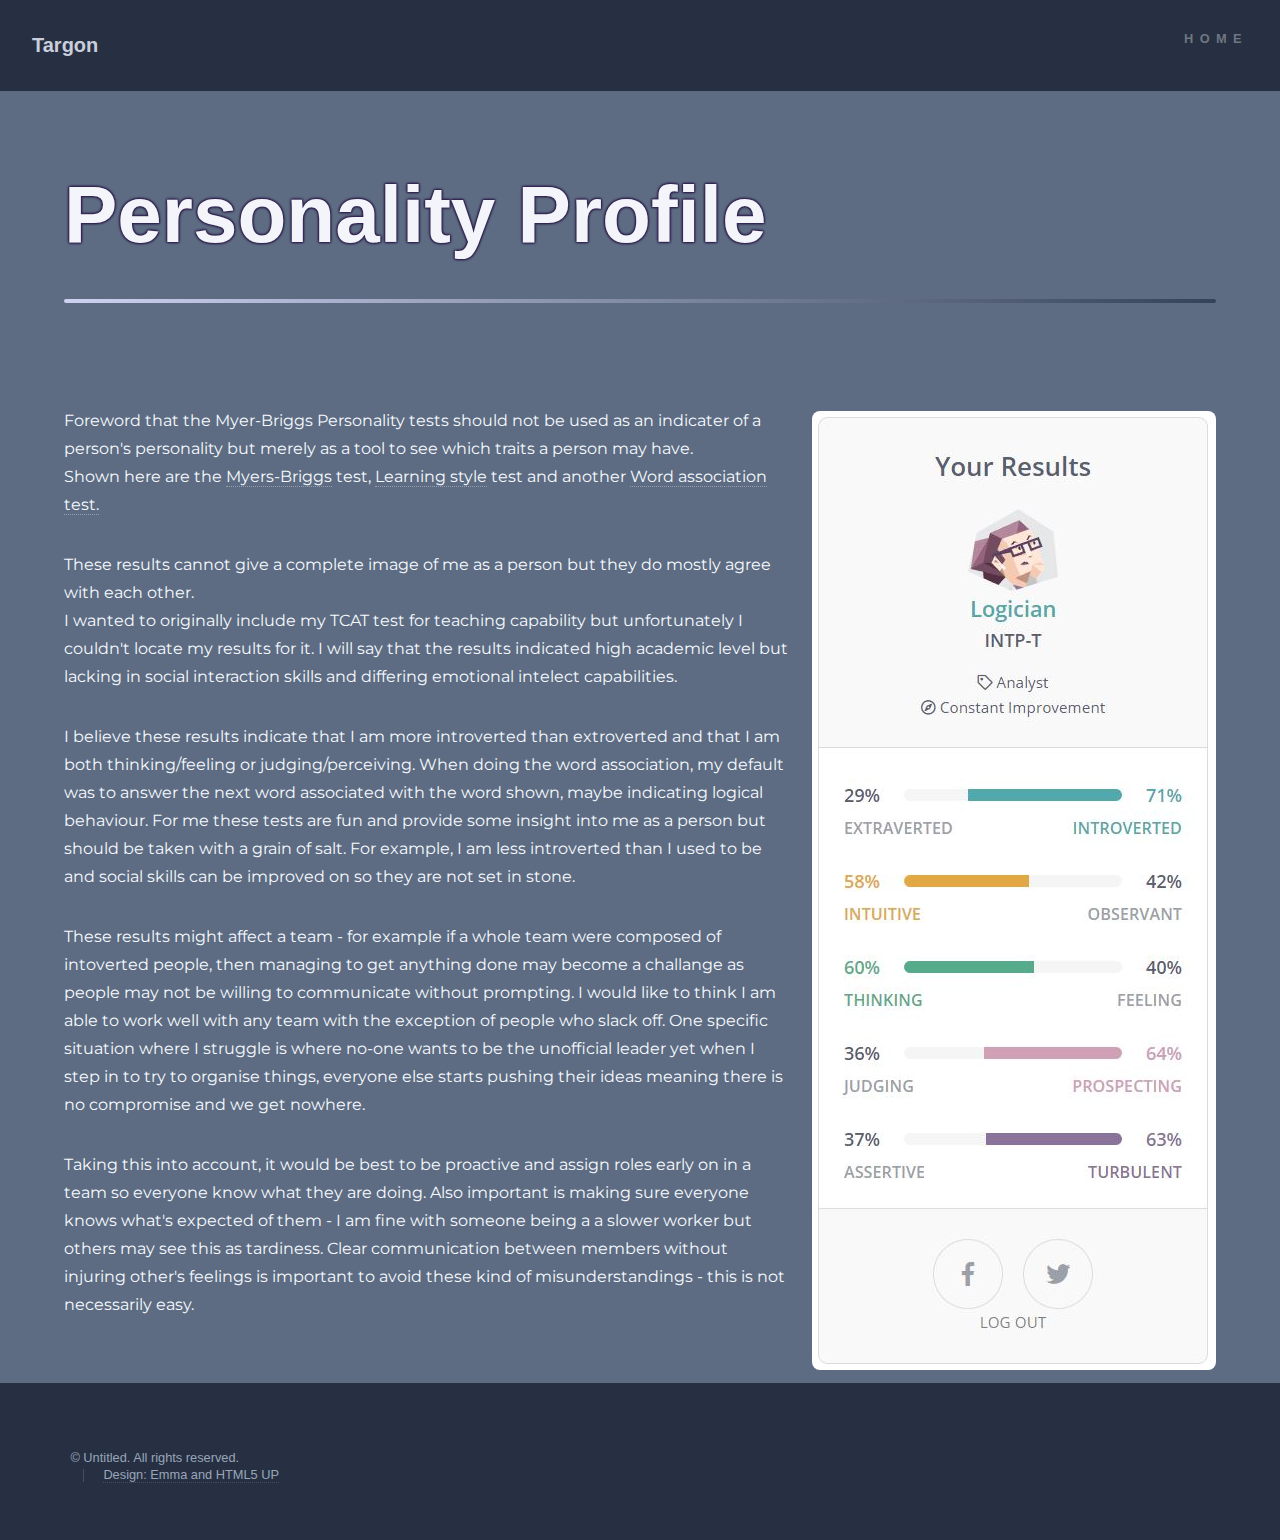
<file: generic4.html>
<html><head>
		<title>Personality Profile - Targon by Emma (HTML5UP)</title>
		<meta charset="utf-8">
		<meta name="viewport" content="width=device-width, initial-scale=1, user-scalable=no">
		<link rel="stylesheet" href="assets/css/main.css">
		<link href="https://fonts.googleapis.com/css?family=Montserrat&display=swap" rel="stylesheet">
		<noscript><link rel="stylesheet" href="assets/css/noscript.css" /></noscript>
	<style type="text/css" id="sestylePopup">#SESearchPopupId { top:5px;z-index:2147483646;cursor: pointer;right: 20px;position:fixed;text-align:left;color:#fff;font-family:Helvetica, Arial, sans-serif;width:372px;height:60px;border:1px solid #929292;border-radius:4px;background: -moz-linear-gradient(center top , #D9DFDF 0pt, #D9DFDF 3%, #E9E9E9 100%) repeat scroll 0 0 transparent; background: linear-gradient(to top,#D9DFDF 0,#E9E9E9 100%); } #SESearchPopupId .SESearchImgContainer { float:left;width:50px;height:70px; } #SESearchPopupId .SESearchImgage { width:24px;height:24px; margin-left:10px; margin-top:10px; } #SESearchPopupId .SESearchImgage img { width:24px;height:24px; } #SESearchPopupId .SESearchContent { float:left;color:#4C4C4C;line-height: 20px;margin-top: 10px; } #SESearchPopupId .SESearchContent #sbNotifCloseBtn { position: absolute; top: 5px; right: 5px; width:18px; height:18px; float:tight; background: url(chrome-extension://gngocbkfmikdgphklgmmehbjjlfgdemm/img/pops/close.svg) no-repeat center; cursor: pointer; } #SESearchPopupId .SESearchContent .SESearchContentText { font-size: 15px;font-weight: bold;width: 320px; } #SESearchPopupId .SESearchContent #clickViewText { font-size: 12px; color: #2388af;} div[id^="SBStatePopup"] #clickViewText a { font-size: 12px !important; color: #2388af !important; display: table; height: 100%; text-decoration: none; } .notifySEClass { z-index:2147483646;right: 20px;position:fixed; padding: 4px; text-align:left;color:#fff;font-family:Helvetica, Arial, sans-serif;width:372px;height:70px;border:1px solid #999;border-radius:4px;background-color:#fff;overflow-y: auto;overflow-x: hidden;box-shadow: 0px 10px 20px 0px rgba(0, 0, 0, 0.4); display: block; top: 5px; box-sizing: border-box; } .notifySEClass .SBStatePopup { display: table; height: 100%; } .notifySEClass .SBStatePopupHide { display: none; height: 100%; } .SBStateImageContainer { display: table-cell; vertical-align: middle; text-align: center; } .notifySEClass .SBStatePopup .SBStateImageContainer, .notifySEClass .SBStatePopupHide .SBStateImageContainer { width:50px; } .notifySEClass .SBStateImageContainer img { width:30px; /*height:30px;*/ } .notifySEClass .SBStateTextContainer { /*float:left;*/ color:#4C4C4C; line-height: 20px; margin-top: 2px; vertical-align: middle; display: table-cell; } .notifySEClass .SBStateTextContainer .SBStatePopupClose { position: absolute; top: 5px; right: 5px; width:18px; height:18px; float:tight; background: url(chrome-extension://gngocbkfmikdgphklgmmehbjjlfgdemm/img/pops/close.svg) no-repeat center; cursor: pointer; } .notifySEClass .SBStateTextContainer .SBStateTextElement { font-size: 12px; font-weight: bold; } .notifySEClass .SBStateTextContainer #clickViewText { font-size: 12px; }  .notifySEClass .SBStateTextContainer .clickViewAllLink { font-size: 12px;text-decoration: underline;cursor: pointer;position: absolute;bottom: 2px;right: 40px; } .sbNotifViewMore { position: absolute; bottom: 5px; right: 5px; font-size: 12px; line-height: 17px;  } .sbNotifViewMoreNext, .sbNotifViewMorePrev { background: 0; display: inline-block; cursor: pointer; outline: none; color: #2388af; font-weight: bold;width: 0;height: 0;border-style: solid;border-width: 5px 0 5px 6px; border-color: transparent transparent transparent #69B8D6; line-height: 12px; vertical-align: middle; margin-left: 5px;} .sbNotifViewMorePrev { border-width: 5px 6px 5px 0; border-color: transparent #69B8D6 transparent transparent; margin-left: 0; margin-right: 5px; } .sbNotifViewMorePrev:hover { border-color: transparent #5cacca transparent transparent;} .sbNotifViewMoreNext:hover { border-color: transparent transparent transparent #5cacca;} .sbNotifViewMoreDisabled, .sbNotifViewMoreDisabled:hover, .sbNotifViewMoreDisabled2, .sbNotifViewMoreDisabled2:hover { cursor: default; opacity: .5; } </style></head>
	<body class="">

		<!-- Header -->
			<header id="header">
				<a href="index.html" class="title">Targon</a>
				<nav>
					<ul>
						<li><a href="index.html">Home</a></li>
						<!--<li><a href="generic.html" class="active">Generic</a></li>
						<li><a href="elements.html">Elements</a></li>-->
					</ul>
				</nav>
			</header>

		<!-- Wrapper -->
			<div id="wrapper">

				<!-- Main -->
					<section id="main" class="wrapper">
						<div class="inner">
							<h1 class="major">Personality Profile</h1>
							<span class="image right"><img alt="" src="images/intp.JPG" style="
    padding-top: 0px;
"></span>
							<p style="
   		 font-family: 'Montserrat', sans-serif;
							">
Foreword that the Myer-Briggs Personality tests should not be used as an indicater of a person's personality but merely as a tool to 
								see which traits a person may have. <br>
					Shown here are the 
	<a href="https://www.16personalities.com/intp-personality">Myers-Briggs</a> test, 
	<a href="http://www.educationplanner.org/students/self-assessments/learning-styles-results.shtml?event=results&A=5&V=12&T=3">Learning style</a> test and
	another <a href="https://www.twinword.com/mind/personality-results.php?tn=900da913c32c285808c644af16b39ca5"> Word association <a/> test. 
								</p>
</p>
		<p style="
    font-family: 'Montserrat', sans-serif;
"> These results cannot give a complete image of me as a person but they do mostly agree with each other. <br>
							I wanted to originally include my TCAT test for teaching capability but unfortunately I couldn't locate my results for it.
							I will say that the results indicated high academic level but lacking in social interaction skills and differing
							emotional intelect capabilities.  </p>

			<p style="
    font-family: 'Montserrat', sans-serif;
"> I believe these results indicate that I am more introverted than extroverted and that I am both thinking/feeling or judging/perceiving.
							When doing the word association, my default was to answer the next word associated with the
							word shown, maybe indicating logical behaviour. For me these tests are fun and provide some insight
							into me as a person but should be taken with a grain of salt. For example, I am less introverted 
							than I used to be and social skills can be improved on so they are not set in stone.</p>
		
		<p style="
    font-family: 'Montserrat', sans-serif;
">These results might affect a team - for example if a whole team were composed of intoverted people, then managing to get anything done may become a challange 
							as people may not be willing to communicate without prompting. I would like to think I am
							 able to work well with any team with the exception of people who slack off. One specific situation where I struggle
			 is where no-one
							wants to be the unofficial leader yet when I step in to try to organise things, everyone else starts pushing their 
							ideas meaning there is no compromise and we get nowhere.</p>
							
<p style="
    font-family: 'Montserrat', sans-serif;
"> Taking this into account, it would be best to be proactive and assign roles early on in a team so everyone know what they are doing. Also 
							 important is making sure everyone knows what's expected of them - I am fine with someone 
							being a a slower worker but others may see this as tardiness. Clear communication between members without injuring other's feelings 
							 is important to avoid these kind of misunderstandings - this is not necessarily easy.</p>
							<!--<div class="row gtr-uniform">
    <div class="col-3"><span class="image fit">
        <img src="" alt=""></span></div>
    <div class="col-4"><span class="" alt=""></span></div>
        <div class="col-4"><span class="image fit">
        <img src="" alt=""></span></div>

						</div>-->
						</div>
					</section>

			</div>

		<!-- Footer -->
			<footer id="footer" class="wrapper alt">
				<div class="inner">
					<ul class="menu">
						<li>© Untitled. All rights reserved.</li><li>Design: Emma and  <a href="http://html5up.net">HTML5 UP</a></li>
					</ul>
				</div>
			</footer>

		<!-- Scripts -->
			<script src="assets/js/jquery.min.js"></script>
			<script src="assets/js/jquery.scrollex.min.js"></script>
			<script src="assets/js/jquery.scrolly.min.js"></script>
			<script src="assets/js/browser.min.js"></script>
			<script src="assets/js/breakpoints.min.js"></script>
			<script src="assets/js/util.js"></script>
			<script src="assets/js/main.js"></script>

	

</body></html>
</file>
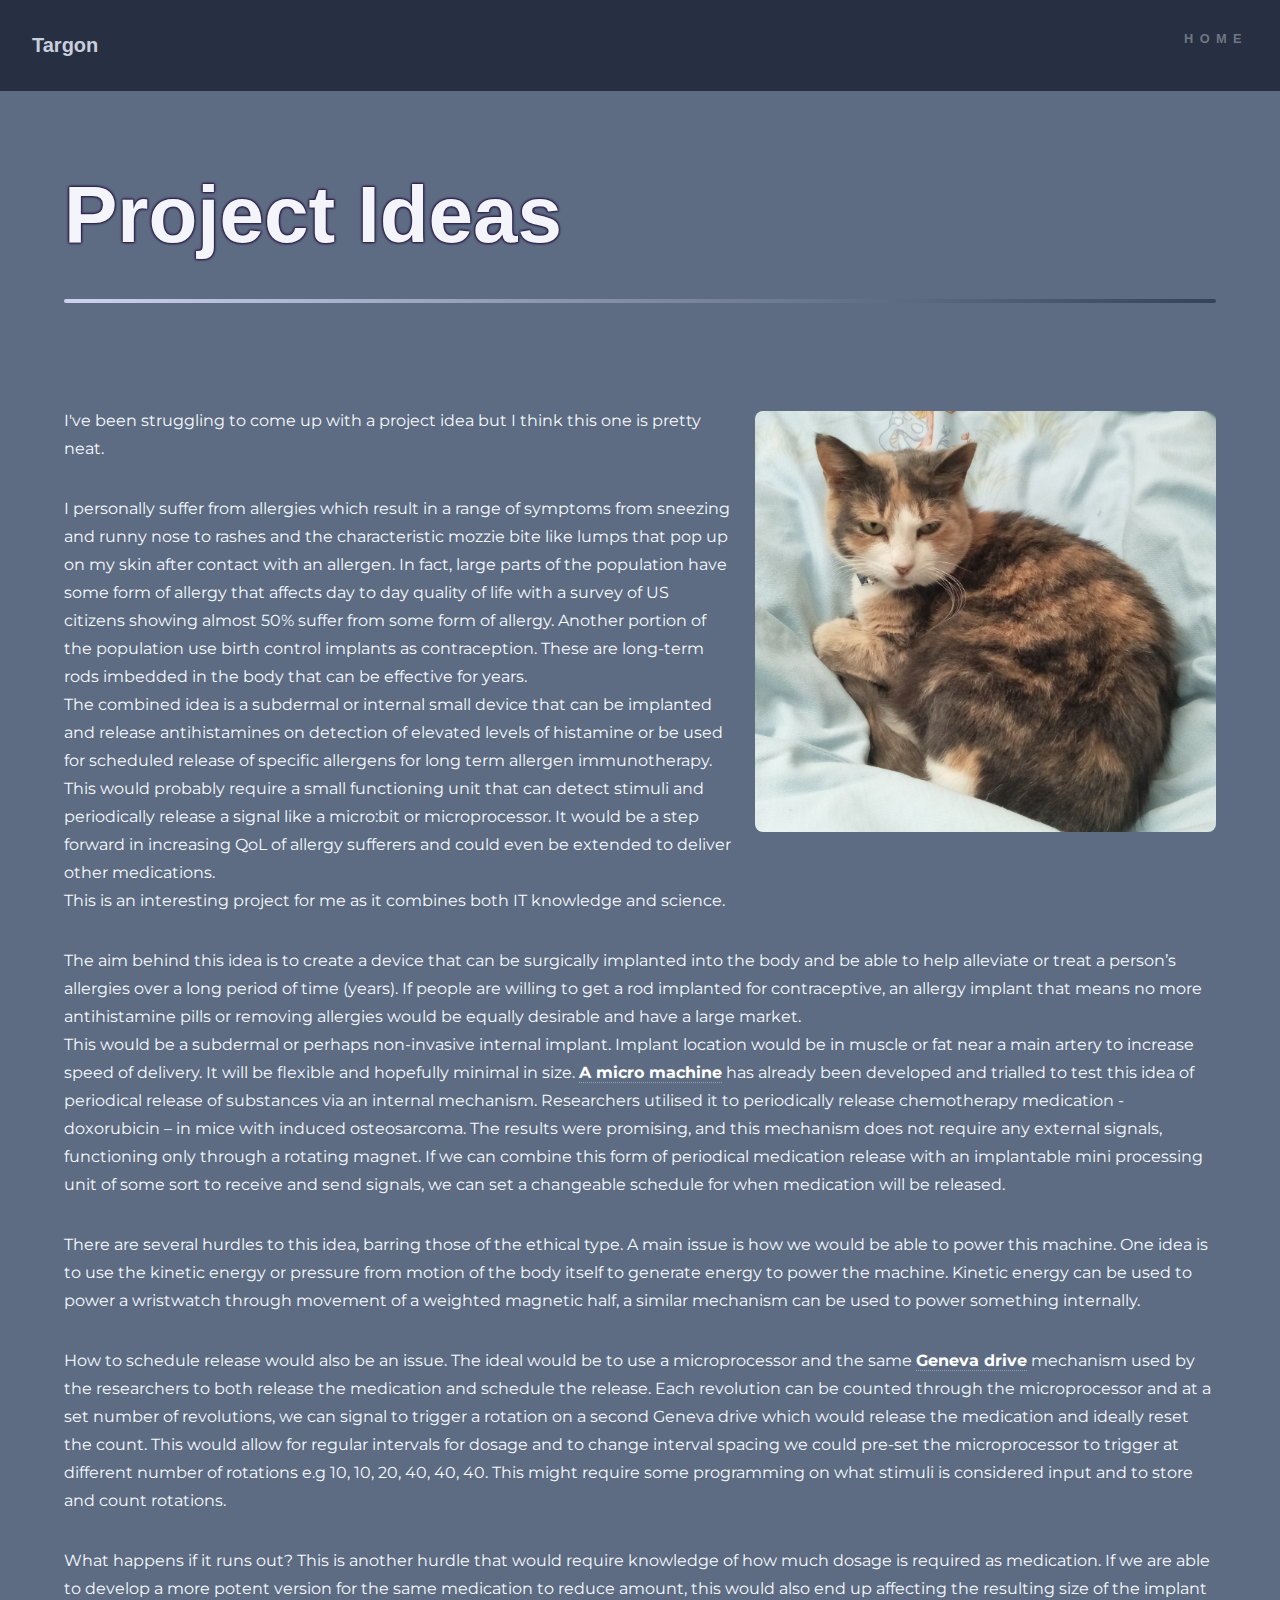
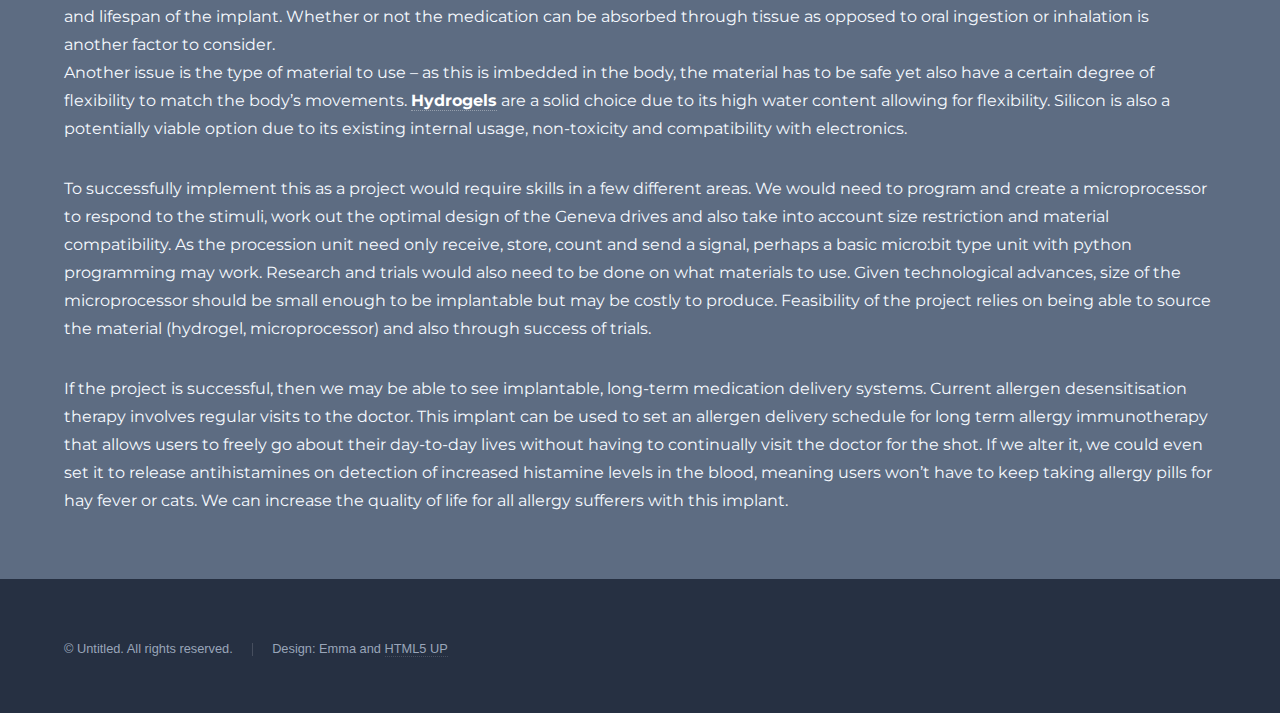
<file: generic5.html>
<html><head>
		<title>Project Ideas - Targon by Emma (HTML5UP)</title>
		<meta charset="utf-8">
		<meta name="viewport" content="width=device-width, initial-scale=1, user-scalable=no">
		<link rel="stylesheet" href="assets/css/main.css">
		<link href="https://fonts.googleapis.com/css?family=Montserrat&display=swap" rel="stylesheet">
		<noscript><link rel="stylesheet" href="assets/css/noscript.css" /></noscript>
	<style type="text/css" id="sestylePopup">#SESearchPopupId { top:5px;z-index:2147483646;cursor: pointer;right: 20px;position:fixed;text-align:left;color:#fff;font-family:Helvetica, Arial, sans-serif;width:372px;height:60px;border:1px solid #929292;border-radius:4px;background: -moz-linear-gradient(center top , #D9DFDF 0pt, #D9DFDF 3%, #E9E9E9 100%) repeat scroll 0 0 transparent; background: linear-gradient(to top,#D9DFDF 0,#E9E9E9 100%); } #SESearchPopupId .SESearchImgContainer { float:left;width:50px;height:70px; } #SESearchPopupId .SESearchImgage { width:24px;height:24px; margin-left:10px; margin-top:10px; } #SESearchPopupId .SESearchImgage img { width:24px;height:24px; } #SESearchPopupId .SESearchContent { float:left;color:#4C4C4C;line-height: 20px;margin-top: 10px; } #SESearchPopupId .SESearchContent #sbNotifCloseBtn { position: absolute; top: 5px; right: 5px; width:18px; height:18px; float:tight; background: url(chrome-extension://gngocbkfmikdgphklgmmehbjjlfgdemm/img/pops/close.svg) no-repeat center; cursor: pointer; } #SESearchPopupId .SESearchContent .SESearchContentText { font-size: 15px;font-weight: bold;width: 320px; } #SESearchPopupId .SESearchContent #clickViewText { font-size: 12px; color: #2388af;} div[id^="SBStatePopup"] #clickViewText a { font-size: 12px !important; color: #2388af !important; display: table; height: 100%; text-decoration: none; } .notifySEClass { z-index:2147483646;right: 20px;position:fixed; padding: 4px; text-align:left;color:#fff;font-family:Helvetica, Arial, sans-serif;width:372px;height:70px;border:1px solid #999;border-radius:4px;background-color:#fff;overflow-y: auto;overflow-x: hidden;box-shadow: 0px 10px 20px 0px rgba(0, 0, 0, 0.4); display: block; top: 5px; box-sizing: border-box; } .notifySEClass .SBStatePopup { display: table; height: 100%; } .notifySEClass .SBStatePopupHide { display: none; height: 100%; } .SBStateImageContainer { display: table-cell; vertical-align: middle; text-align: center; } .notifySEClass .SBStatePopup .SBStateImageContainer, .notifySEClass .SBStatePopupHide .SBStateImageContainer { width:50px; } .notifySEClass .SBStateImageContainer img { width:30px; /*height:30px;*/ } .notifySEClass .SBStateTextContainer { /*float:left;*/ color:#4C4C4C; line-height: 20px; margin-top: 2px; vertical-align: middle; display: table-cell; } .notifySEClass .SBStateTextContainer .SBStatePopupClose { position: absolute; top: 5px; right: 5px; width:18px; height:18px; float:tight; background: url(chrome-extension://gngocbkfmikdgphklgmmehbjjlfgdemm/img/pops/close.svg) no-repeat center; cursor: pointer; } .notifySEClass .SBStateTextContainer .SBStateTextElement { font-size: 12px; font-weight: bold; } .notifySEClass .SBStateTextContainer #clickViewText { font-size: 12px; }  .notifySEClass .SBStateTextContainer .clickViewAllLink { font-size: 12px;text-decoration: underline;cursor: pointer;position: absolute;bottom: 2px;right: 40px; } .sbNotifViewMore { position: absolute; bottom: 5px; right: 5px; font-size: 12px; line-height: 17px;  } .sbNotifViewMoreNext, .sbNotifViewMorePrev { background: 0; display: inline-block; cursor: pointer; outline: none; color: #2388af; font-weight: bold;width: 0;height: 0;border-style: solid;border-width: 5px 0 5px 6px; border-color: transparent transparent transparent #69B8D6; line-height: 12px; vertical-align: middle; margin-left: 5px;} .sbNotifViewMorePrev { border-width: 5px 6px 5px 0; border-color: transparent #69B8D6 transparent transparent; margin-left: 0; margin-right: 5px; } .sbNotifViewMorePrev:hover { border-color: transparent #5cacca transparent transparent;} .sbNotifViewMoreNext:hover { border-color: transparent transparent transparent #5cacca;} .sbNotifViewMoreDisabled, .sbNotifViewMoreDisabled:hover, .sbNotifViewMoreDisabled2, .sbNotifViewMoreDisabled2:hover { cursor: default; opacity: .5; } </style></head>
	<body class="">

		<!-- Header -->
			<header id="header">
				<a href="index.html" class="title">Targon</a>
				<nav>
					<ul>
						<li><a href="index.html">Home</a></li>
						<!--<li><a href="generic.html" class="active">Generic</a></li>
						<li><a href="elements.html">Elements</a></li>-->
					</ul>
				</nav>
			</header>

		<!-- Wrapper -->
			<div id="wrapper">

				<!-- Main -->
					<section id="main" class="wrapper">
						<div class="inner">
							<h1 class="major">Project Ideas</h1>
							<span class="image right"><img alt="" src="images/IMG201907011119352.jpg" style="
    padding-top: 0px;
"></span>
							<p style="
   		 font-family: 'Montserrat', sans-serif;
							"> I've been struggling to come up with a project idea but I think this one is pretty neat. 
</p>
		<p style="
    font-family: 'Montserrat', sans-serif;
"> I personally suffer from allergies which result in a range of symptoms from sneezing and 
			runny nose to rashes and the characteristic mozzie bite like lumps that 
			pop up on my skin after contact with an allergen. 
In fact, large parts of the population have some form of allergy that affects day to day quality of life
			with a survey of US citizens showing almost 50% suffer from some form of allergy. 
Another portion of the population use birth control implants as contraception. 
			These are long-term rods imbedded in the body that can be effective for years. <br>
The combined idea is a subdermal or internal small device that can be implanted and release 
			antihistamines on detection of elevated levels of histamine or be used for
			scheduled release of specific allergens for long term allergen immunotherapy. 
			This would probably require a small functioning unit that can detect stimuli and 
			periodically release a signal like a micro:bit or microprocessor. It would be a step 
			forward in increasing QoL of allergy sufferers and could even be extended to deliver other medications.<br>
			This is an interesting project for me as it combines both IT knowledge and science. </p>

<p style=" font-family: 'Montserrat', sans-serif; ">

The aim behind this idea is to create a device that can be surgically 
	implanted into the body and be able to help alleviate or treat a 
	person’s allergies over a long period of time (years). If people 
	are willing to get a rod implanted for contraceptive, an allergy 
	implant that means no more antihistamine pills or removing allergies 
	would be equally desirable and have a large market. 
<br>
This would be a subdermal or perhaps non-invasive 
	internal implant. Implant location would be in
	muscle or fat near a main artery to increase speed of delivery.
	It will be flexible and hopefully minimal in size.
	<a href="https://www.sciencealert.com/this-implantable-micro-machine-can-deliver-medications-from-inside-the-body" class="title"><b>A micro machine</b></a> has already been developed and trialled to test this idea of periodical release of substances via an internal mechanism. 
	Researchers utilised it to periodically release chemotherapy medication - doxorubicin –
	in mice with induced osteosarcoma. The results were promising, and this
	mechanism does not require any external signals, functioning only through
	a rotating magnet. If we can combine this form of periodical medication 
	release with an implantable mini processing unit of some sort to receive and 
	send signals, we can set a changeable schedule for when medication will be released. </p>

<p style=" font-family: 'Montserrat', sans-serif; ">
There are several hurdles to this idea, barring those of the ethical type. 
	A main issue is how we would be able to power this machine. 
	One idea is to use the kinetic energy or pressure from motion
	of the body itself to generate energy to power the machine. 
	Kinetic energy can be used to power a wristwatch through movement
	of a weighted magnetic half, a similar mechanism can be used to
	power something internally.</p>
	
<p style=" font-family: 'Montserrat', sans-serif; ">
How to schedule release would also be an issue. 
	The ideal would be to use a microprocessor and the same 
<a href="https://en.wikipedia.org/wiki/Geneva_drive" class="title"><b>Geneva drive</b></a> mechanism used by the researchers to both release
	the medication and schedule the release. Each revolution can be 
	counted through the microprocessor and at a set number of revolutions, 
	we can signal to trigger a rotation on a second Geneva drive which would
	release the medication and ideally reset the count. This would allow for regular 
	intervals for dosage and to change interval spacing we could pre-set the microprocessor 
	to trigger at different number of rotations e.g 10, 10, 20, 40, 40, 40. This might
	require some programming on what stimuli is considered input and to store and count rotations. </p>
							
<p style=" font-family: 'Montserrat', sans-serif; ">
What happens if it runs out? This is another hurdle that would require
	knowledge of how much dosage is required as medication. If we are able 
	to develop a more potent version for the same medication to reduce amount,
	this would also end up affecting the resulting size of the implant and lifespan
	of the implant. Whether or not the medication can be absorbed through tissue as
	opposed to oral ingestion or inhalation is another factor to consider. <br>
Another issue is the type of material to use – as this is imbedded in the body, the material
	has to be safe yet also have a certain degree of flexibility to match the body’s movements.
	<a href=”https://en.wikipedia.org/wiki/Gel#Hydrogels” class=”title”><b> Hydrogels</b></a> are a
	solid choice due to its high water content allowing for flexibility. Silicon is also 
	a potentially viable option due to its existing internal usage, non-toxicity and compatibility with electronics. </p>

<p style=" font-family: 'Montserrat', sans-serif; ">
To successfully implement this as a project would require skills in 
	a few different areas. We would need to program and create a
	microprocessor to respond to the stimuli, work out the optimal
	design of the Geneva drives and also take into account size restriction
	and material compatibility. As the procession unit need only receive, store, 
	count and send a signal, perhaps a basic micro:bit type unit with python
	programming may work. Research and trials would also need to be done on what 
	materials to use. Given technological advances, size of the microprocessor
	should be small enough to be implantable but may be costly to produce. 
	Feasibility of the project relies on being able to source the material
	(hydrogel, microprocessor) and also through success of trials. </p>

<p style=" font-family: 'Montserrat', sans-serif; ">
If the project is successful, then we may be able to see 
	implantable, long-term medication delivery systems.
	Current allergen desensitisation therapy involves regular 
	visits to the doctor. This implant can be used to set an
	allergen delivery schedule for long term allergy immunotherapy 
	that allows users to freely go about their day-to-day lives without 
	having to continually visit the doctor for the shot. If we alter it, 
	we could even set it to release antihistamines on detection of increased 
	histamine levels in the blood, meaning users won’t have to keep taking allergy
	pills for hay fever or cats. We can increase the quality of life for all allergy sufferers with this implant.
</p>
							<!--<div class="row gtr-uniform">
    <div class="col-3"><span class="image fit">
        <img src="https://i.imgur.com/24GeARD.png" alt=""></span></div>
    <div class="col-4"><span class="image fit"><img src="https://i.imgur.com/OMbTGPg.jpg" alt=""></span></div>
        <div class="col-4"><span class="image fit">
        <img src="https://i.imgur.com/yvhfjDU.jpg?1" alt=""></span></div>

						</div>-->
						</div>
					</section>

			</div>

		<!-- Footer -->
			<footer id="footer" class="wrapper alt">
				<div class="inner">
					<ul class="menu">
						<li>© Untitled. All rights reserved.</li><li>Design: Emma and  <a href="http://html5up.net">HTML5 UP</a></li>
					</ul>
				</div>
			</footer>

		<!-- Scripts -->
			<script src="assets/js/jquery.min.js"></script>
			<script src="assets/js/jquery.scrollex.min.js"></script>
			<script src="assets/js/jquery.scrolly.min.js"></script>
			<script src="assets/js/browser.min.js"></script>
			<script src="assets/js/breakpoints.min.js"></script>
			<script src="assets/js/util.js"></script>
			<script src="assets/js/main.js"></script>

	

</body></html>
</file>
<file: assets/css/noscript.css>
/*
	Hyperspace by HTML5 UP
	html5up.net | @ajlkn
	Free for personal and commercial use under the CCA 3.0 license (html5up.net/license)
*/

/* Spotlights */

	.spotlights > section > .image:before {
		opacity: 0 !important;
	}

	.spotlights > section > .content > .inner {
		-moz-transform: none !important;
		-webkit-transform: none !important;
		-ms-transform: none !important;
		transform: none !important;
		opacity: 1 !important;
	}

/* Wrapper */

	.wrapper > .inner {
		opacity: 1 !important;
		-moz-transform: none !important;
		-webkit-transform: none !important;
		-ms-transform: none !important;
		transform: none !important;
	}

/* Sidebar */

	#sidebar > .inner {
		opacity: 1 !important;
	}

	#sidebar nav > ul > li {
		-moz-transform: none !important;
		-webkit-transform: none !important;
		-ms-transform: none !important;
		transform: none !important;
		opacity: 1 !important;
	}
</file>
<file: assets/css/main.css>
@import url(fontawesome-all.min.css);

/**
	My Custom Edits
**/

#introTitle {
   /* font-family: 'Amaranth', sans-serif;*/
}

/*
	Hyperspace by HTML5 UP
	html5up.net | @ajlkn
	Free for personal and commercial use under the CCA 3.0 license (html5up.net/license)
*/

html, body, div, span, applet, object,
iframe, h1, h2, h3, h4, h5, h6, p, blockquote,
pre, a, abbr, acronym, address, big, cite,
code, del, dfn, em, img, ins, kbd, q, s, samp,
small, strike, strong, sub, sup, tt, var, b,
u, i, center, dl, dt, dd, ol, ul, li, fieldset,
form, label, legend, table, caption, tbody,
tfoot, thead, tr, th, td, article, aside,
canvas, details, embed, figure, figcaption,
footer, header, hgroup, menu, nav, output, ruby,
section, summary, time, mark, audio, video {
	margin: 0;
	padding: 0;
	border: 0;
	font-size: 100%;
	font: inherit;
	vertical-align: baseline;
	}

article, aside, details, figcaption, figure,
footer, header, hgroup, menu, nav, section {
	display: block;}

body {
	line-height: 1;
}

ol, ul {
	list-style: none;
}

blockquote, q {
	quotes: none;
}

	blockquote:before, blockquote:after, q:before, q:after {
		content: '';
		content: none;
	}

table {
	border-collapse: collapse;
	border-spacing: 0;
}

body {
	-webkit-text-size-adjust: none;
}

mark {
	background-color: transparent;
	color: inherit;
}

input::-moz-focus-inner {
	border: 0;
	padding: 0;
}

input, select, textarea {
	-moz-appearance: none;
	-webkit-appearance: none;
	-ms-appearance: none;
	appearance: none;
}

/* Basic */

	@-ms-viewport {
		width: device-width;
	}

	body {
		-ms-overflow-style: scrollbar;
	}

	@media screen and (max-width: 480px) {

		html, body {
			min-width: 320px;
		}

	}

	html {
		box-sizing: border-box;
	}

	*, *:before, *:after {
		box-sizing: inherit;
	}

	body {
		background: transparent;
	}

		body.is-preload *, body.is-preload *:before, body.is-preload *:after {
			-moz-animation: none !important;
			-webkit-animation: none !important;
			-ms-animation: none !important;
			animation: none !important;
			-moz-transition: none !important;
			-webkit-transition: none !important;
			-ms-transition: none !important;
			transition: none !important;
		}

/* Type */

	body, input, select, textarea {
		color: #f6faff;
		/* text-shadow: 0px 0px 1px #50657b, 0px 0px 1px #50657b, 0px 0px 1px #50657b, 0px 0px 1px #50657b; */
		font-family: Blagovest, Arial, sans-serif;
		font-size: 18pt;
		font-weight: normal;
		line-height: 1.75;
	}

		@media screen and (max-width: 1680px) {

			body, input, select, textarea {
				font-size: 13pt;
			}

		}

		@media screen and (max-width: 1280px) {

			body, input, select, textarea {
				font-size: 12pt;
			}

		}

		@media screen and (max-width: 360px) {

			body, input, select, textarea {
				font-size: 11pt;
			}

		}

	a {
		-moz-transition: color 0.2s ease, border-bottom-color 0.2s ease;
		-webkit-transition: color 0.2s ease, border-bottom-color 0.2s ease;
		-ms-transition: color 0.2s ease, border-bottom-color 0.2s ease;
		transition: color 0.2s ease, border-bottom-color 0.2s ease;
		border-bottom: dotted 1px rgba(255, 255, 255, 0.35);
		color: inherit;
		text-decoration: none;
	}

		a:hover {
			border-bottom-color: transparent;
			color: #ffffff;
		}

	strong, b {
		color: #ffffff;
		font-weight: bold;
	}

	em, i {
		font-style: italic;
	}

	p {
		margin: 0 0 2em 0;
	}

	h1, h2, h3, h4, h5, h6 {
		color: #f4f5fb;
		text-shadow: 1px 1px 2px #312450, -1px -1px 2px #312450, -1px 1px 2px #312450, 1px -1px 2px #312450;
		font-weight: bold;
		line-height: 1.5;
		margin: 0 0 0.5em 0;
	}

		h1 a, h2 a, h3 a, h4 a, h5 a, h6 a {
			color: inherit;
			text-decoration: none;
		}

	h1 {
		font-size: 5em;
	}

		h1.major {
			margin: 0 0 1.3em 0;
			position: relative;
			padding-bottom: 0.35em;
		}

			h1.major:after {
				background-image: -moz-linear-gradient(to right, #5e42a6, #b74e91);
				background-image: -webkit-linear-gradient(to right, #5e42a6, #b74e91);
				background-image: -ms-linear-gradient(to right, #5e42a6, #b74e91);
				background-image: linear-gradient(to right, #cdd2f1, #344358);
				-moz-transition: max-width 0.2s ease;
				-webkit-transition: max-width 0.2s ease;
				-ms-transition: max-width 0.2s ease;
				transition: max-width 0.2s ease;
				border-radius: 0.2em;
				bottom: 0;
				content: '';
				height: 0.05em;
				position: absolute;
				right: 0;
				width: 100%;
			}

	h2 {
		font-size: 1.75em;
	}

	h3 {
		font-size: 1.1em;
	}

	h4 {
		font-size: 1em;
	}

	h5 {
		font-size: 0.8em;
	}

	h6 {
		font-size: 0.6em;
	}

	@media screen and (max-width: 736px) {

		h1 {
			font-size: 2em;
		}

		h2 {
			font-size: 1.25em;
		}

		h3 {
			font-size: 1em;
		}

		h4 {
			font-size: 0.8em;
		}

		h5 {
			font-size: 0.6em;
		}

		h6 {
			font-size: 0.6em;
		}

	}

	sub {
		font-size: 0.8em;
		position: relative;
		top: 0.5em;
	}

	sup {
		font-size: 0.8em;
		position: relative;
		top: -0.5em;
	}

	blockquote {
		border-left: solid 4px rgba(255, 255, 255, 0.15);
		font-style: italic;
		margin: 0 0 2em 0;
		padding: 0.5em 0 0.5em 2em;
	}

	code {
		background: rgba(255, 255, 255, 0.05);
		border-radius: 0.25em;
		border: solid 1px rgba(255, 255, 255, 0.15);
		font-family: "Courier New", monospace;
		font-size: 0.9em;
		margin: 0 0.25em;
		padding: 0.25em 0.65em;
	}

	pre {
		-webkit-overflow-scrolling: touch;
		font-family: "Courier New", monospace;
		font-size: 0.9em;
		margin: 0 0 2em 0;
	}

		pre code {
			display: block;
			line-height: 1.75em;
			padding: 1em 1.5em;
			overflow-x: auto;
		}

	hr {
		border: 0;
		border-bottom: solid 1px rgba(255, 255, 255, 0.15);
		margin: 2em 0;
	}

		hr.major {
			margin: 3em 0;
		}

	.align-left {
		text-align: left;
	}

	.align-center {
		text-align: center;
	}

	.align-right {
		text-align: right;
	}

/* Row */

	.row {
		display: flex;
		flex-wrap: wrap;
		box-sizing: border-box;
		align-items: stretch;
	}

		.row > * {
			box-sizing: border-box;
		}

		.row.gtr-uniform > * > :last-child {
			margin-bottom: 0;
		}

		.row.aln-left {
			justify-content: flex-start;
		}

		.row.aln-center {
			justify-content: center;
		}

		.row.aln-right {
			justify-content: flex-end;
		}

		.row.aln-top {
			align-items: flex-start;
		}

		.row.aln-middle {
			align-items: center;
		}

		.row.aln-bottom {
			align-items: flex-end;
		}

		.row > .imp {
			order: -1;
		}

		.row > .col-1 {
			width: 8.33333%;
		}

		.row > .off-1 {
			margin-left: 8.33333%;
		}

		.row > .col-2 {
			width: 16.66667%;
		}

		.row > .off-2 {
			margin-left: 16.66667%;
		}

		.row > .col-3 {
			width: 25%;
		}

		.row > .off-3 {
			margin-left: 25%;
		}

		.row > .col-4 {
			width: 33.33333%;
		}

		.row > .off-4 {
			margin-left: 33.33333%;
		}

		.row > .col-5 {
			width: 41.66667%;
		}

		.row > .off-5 {
			margin-left: 41.66667%;
		}

		.row > .col-6 {
			width: 50%;
		}

		.row > .off-6 {
			margin-left: 50%;
		}

		.row > .col-7 {
			width: 58.33333%;
		}

		.row > .off-7 {
			margin-left: 58.33333%;
		}

		.row > .col-8 {
			width: 66.66667%;
		}

		.row > .off-8 {
			margin-left: 66.66667%;
		}

		.row > .col-9 {
			width: 75%;
		}

		.row > .off-9 {
			margin-left: 75%;
		}

		.row > .col-10 {
			width: 83.33333%;
		}

		.row > .off-10 {
			margin-left: 83.33333%;
		}

		.row > .col-11 {
			width: 91.66667%;
		}

		.row > .off-11 {
			margin-left: 91.66667%;
		}

		.row > .col-12 {
			width: 100%;
		}

		.row > .off-12 {
			margin-left: 100%;
		}

		.row.gtr-0 {
			margin-top: 0;
			margin-left: 0em;
		}

			.row.gtr-0 > * {
				padding: 0 0 0 0em;
			}

			.row.gtr-0.gtr-uniform {
				margin-top: 0em;
			}

				.row.gtr-0.gtr-uniform > * {
					padding-top: 0em;
				}

		.row.gtr-25 {
			margin-top: 0;
			margin-left: -0.375em;
		}

			.row.gtr-25 > * {
				padding: 0 0 0 0.375em;
			}

			.row.gtr-25.gtr-uniform {
				margin-top: -0.375em;
			}

				.row.gtr-25.gtr-uniform > * {
					padding-top: 0.375em;
				}

		.row.gtr-50 {
			margin-top: 0;
			margin-left: -0.75em;
		}

			.row.gtr-50 > * {
				padding: 0 0 0 0.75em;
			}

			.row.gtr-50.gtr-uniform {
				margin-top: -0.75em;
			}

				.row.gtr-50.gtr-uniform > * {
					padding-top: 0.75em;
				}

		.row {
			margin-top: 0;
			margin-left: -1.5em;
		}

			.row > * {
				padding: 0 0 0 1.5em;
			}

			.row.gtr-uniform {
				margin-top: -1.5em;
			}

				.row.gtr-uniform > * {
					padding-top: 1.5em;
				}

		.row.gtr-150 {
			margin-top: 0;
			margin-left: -2.25em;
		}

			.row.gtr-150 > * {
				padding: 0 0 0 2.25em;
			}

			.row.gtr-150.gtr-uniform {
				margin-top: -2.25em;
			}

				.row.gtr-150.gtr-uniform > * {
					padding-top: 2.25em;
				}

		.row.gtr-200 {
			margin-top: 0;
			margin-left: -3em;
		}

			.row.gtr-200 > * {
				padding: 0 0 0 3em;
			}

			.row.gtr-200.gtr-uniform {
				margin-top: -3em;
			}

				.row.gtr-200.gtr-uniform > * {
					padding-top: 3em;
				}

		@media screen and (max-width: 1680px) {

			.row {
				display: flex;
				flex-wrap: wrap;
				box-sizing: border-box;
				align-items: stretch;
			}

				.row > * {
					box-sizing: border-box;
				}

				.row.gtr-uniform > * > :last-child {
					margin-bottom: 0;
				}

				.row.aln-left {
					justify-content: flex-start;
				}

				.row.aln-center {
					justify-content: center;
				}

				.row.aln-right {
					justify-content: flex-end;
				}

				.row.aln-top {
					align-items: flex-start;
				}

				.row.aln-middle {
					align-items: center;
				}

				.row.aln-bottom {
					align-items: flex-end;
				}

				.row > .imp-xlarge {
					order: -1;
				}

				.row > .col-1-xlarge {
					width: 8.33333%;
				}

				.row > .off-1-xlarge {
					margin-left: 8.33333%;
				}

				.row > .col-2-xlarge {
					width: 16.66667%;
				}

				.row > .off-2-xlarge {
					margin-left: 16.66667%;
				}

				.row > .col-3-xlarge {
					width: 25%;
				}

				.row > .off-3-xlarge {
					margin-left: 25%;
				}

				.row > .col-4-xlarge {
					width: 33.33333%;
				}

				.row > .off-4-xlarge {
					margin-left: 33.33333%;
				}

				.row > .col-5-xlarge {
					width: 41.66667%;
				}

				.row > .off-5-xlarge {
					margin-left: 41.66667%;
				}

				.row > .col-6-xlarge {
					width: 50%;
				}

				.row > .off-6-xlarge {
					margin-left: 50%;
				}

				.row > .col-7-xlarge {
					width: 58.33333%;
				}

				.row > .off-7-xlarge {
					margin-left: 58.33333%;
				}

				.row > .col-8-xlarge {
					width: 66.66667%;
				}

				.row > .off-8-xlarge {
					margin-left: 66.66667%;
				}

				.row > .col-9-xlarge {
					width: 75%;
				}

				.row > .off-9-xlarge {
					margin-left: 75%;
				}

				.row > .col-10-xlarge {
					width: 83.33333%;
				}

				.row > .off-10-xlarge {
					margin-left: 83.33333%;
				}

				.row > .col-11-xlarge {
					width: 91.66667%;
				}

				.row > .off-11-xlarge {
					margin-left: 91.66667%;
				}

				.row > .col-12-xlarge {
					width: 100%;
				}

				.row > .off-12-xlarge {
					margin-left: 100%;
				}

				.row.gtr-0 {
					margin-top: 0;
					margin-left: 0em;
				}

					.row.gtr-0 > * {
						padding: 0 0 0 0em;
					}

					.row.gtr-0.gtr-uniform {
						margin-top: 0em;
					}

						.row.gtr-0.gtr-uniform > * {
							padding-top: 0em;
						}

				.row.gtr-25 {
					margin-top: 0;
					margin-left: -0.375em;
				}

					.row.gtr-25 > * {
						padding: 0 0 0 0.375em;
					}

					.row.gtr-25.gtr-uniform {
						margin-top: -0.375em;
					}

						.row.gtr-25.gtr-uniform > * {
							padding-top: 0.375em;
						}

				.row.gtr-50 {
					margin-top: 0;
					margin-left: -0.75em;
				}

					.row.gtr-50 > * {
						padding: 0 0 0 0.75em;
					}

					.row.gtr-50.gtr-uniform {
						margin-top: -0.75em;
					}

						.row.gtr-50.gtr-uniform > * {
							padding-top: 0.75em;
						}

				.row {
					margin-top: 0;
					margin-left: -1.5em;
				}

					.row > * {
						padding: 0 0 0 1.5em;
					}

					.row.gtr-uniform {
						margin-top: -1.5em;
					}

						.row.gtr-uniform > * {
							padding-top: 1.5em;
						}

				.row.gtr-150 {
					margin-top: 0;
					margin-left: -2.25em;
				}

					.row.gtr-150 > * {
						padding: 0 0 0 2.25em;
					}

					.row.gtr-150.gtr-uniform {
						margin-top: -2.25em;
					}

						.row.gtr-150.gtr-uniform > * {
							padding-top: 2.25em;
						}

				.row.gtr-200 {
					margin-top: 0;
					margin-left: -3em;
				}

					.row.gtr-200 > * {
						padding: 0 0 0 3em;
					}

					.row.gtr-200.gtr-uniform {
						margin-top: -3em;
					}

						.row.gtr-200.gtr-uniform > * {
							padding-top: 3em;
						}

		}

		@media screen and (max-width: 1280px) {

			.row {
				display: flex;
				flex-wrap: wrap;
				box-sizing: border-box;
				align-items: stretch;
			}

				.row > * {
					box-sizing: border-box;
				}

				.row.gtr-uniform > * > :last-child {
					margin-bottom: 0;
				}

				.row.aln-left {
					justify-content: flex-start;
				}

				.row.aln-center {
					justify-content: center;
				}

				.row.aln-right {
					justify-content: flex-end;
				}

				.row.aln-top {
					align-items: flex-start;
				}

				.row.aln-middle {
					align-items: center;
				}

				.row.aln-bottom {
					align-items: flex-end;
				}

				.row > .imp-large {
					order: -1;
				}

				.row > .col-1-large {
					width: 8.33333%;
				}

				.row > .off-1-large {
					margin-left: 8.33333%;
				}

				.row > .col-2-large {
					width: 16.66667%;
				}

				.row > .off-2-large {
					margin-left: 16.66667%;
				}

				.row > .col-3-large {
					width: 25%;
				}

				.row > .off-3-large {
					margin-left: 25%;
				}

				.row > .col-4-large {
					width: 33.33333%;
				}

				.row > .off-4-large {
					margin-left: 33.33333%;
				}

				.row > .col-5-large {
					width: 41.66667%;
				}

				.row > .off-5-large {
					margin-left: 41.66667%;
				}

				.row > .col-6-large {
					width: 50%;
				}

				.row > .off-6-large {
					margin-left: 50%;
				}

				.row > .col-7-large {
					width: 58.33333%;
				}

				.row > .off-7-large {
					margin-left: 58.33333%;
				}

				.row > .col-8-large {
					width: 66.66667%;
				}

				.row > .off-8-large {
					margin-left: 66.66667%;
				}

				.row > .col-9-large {
					width: 75%;
				}

				.row > .off-9-large {
					margin-left: 75%;
				}

				.row > .col-10-large {
					width: 83.33333%;
				}

				.row > .off-10-large {
					margin-left: 83.33333%;
				}

				.row > .col-11-large {
					width: 91.66667%;
				}

				.row > .off-11-large {
					margin-left: 91.66667%;
				}

				.row > .col-12-large {
					width: 100%;
				}

				.row > .off-12-large {
					margin-left: 100%;
				}

				.row.gtr-0 {
					margin-top: 0;
					margin-left: 0em;
				}

					.row.gtr-0 > * {
						padding: 0 0 0 0em;
					}

					.row.gtr-0.gtr-uniform {
						margin-top: 0em;
					}

						.row.gtr-0.gtr-uniform > * {
							padding-top: 0em;
						}

				.row.gtr-25 {
					margin-top: 0;
					margin-left: -0.375em;
				}

					.row.gtr-25 > * {
						padding: 0 0 0 0.375em;
					}

					.row.gtr-25.gtr-uniform {
						margin-top: -0.375em;
					}

						.row.gtr-25.gtr-uniform > * {
							padding-top: 0.375em;
						}

				.row.gtr-50 {
					margin-top: 0;
					margin-left: -0.75em;
				}

					.row.gtr-50 > * {
						padding: 0 0 0 0.75em;
					}

					.row.gtr-50.gtr-uniform {
						margin-top: -0.75em;
					}

						.row.gtr-50.gtr-uniform > * {
							padding-top: 0.75em;
						}

				.row {
					margin-top: 0;
					margin-left: -1.5em;
				}

					.row > * {
						padding: 0 0 0 1.5em;
					}

					.row.gtr-uniform {
						margin-top: -1.5em;
					}

						.row.gtr-uniform > * {
							padding-top: 1.5em;
						}

				.row.gtr-150 {
					margin-top: 0;
					margin-left: -2.25em;
				}

					.row.gtr-150 > * {
						padding: 0 0 0 2.25em;
					}

					.row.gtr-150.gtr-uniform {
						margin-top: -2.25em;
					}

						.row.gtr-150.gtr-uniform > * {
							padding-top: 2.25em;
						}

				.row.gtr-200 {
					margin-top: 0;
					margin-left: -3em;
				}

					.row.gtr-200 > * {
						padding: 0 0 0 3em;
					}

					.row.gtr-200.gtr-uniform {
						margin-top: -3em;
					}

						.row.gtr-200.gtr-uniform > * {
							padding-top: 3em;
						}

		}

		@media screen and (max-width: 980px) {

			.row {
				display: flex;
				flex-wrap: wrap;
				box-sizing: border-box;
				align-items: stretch;
			}

				.row > * {
					box-sizing: border-box;
				}

				.row.gtr-uniform > * > :last-child {
					margin-bottom: 0;
				}

				.row.aln-left {
					justify-content: flex-start;
				}

				.row.aln-center {
					justify-content: center;
				}

				.row.aln-right {
					justify-content: flex-end;
				}

				.row.aln-top {
					align-items: flex-start;
				}

				.row.aln-middle {
					align-items: center;
				}

				.row.aln-bottom {
					align-items: flex-end;
				}

				.row > .imp-medium {
					order: -1;
				}

				.row > .col-1-medium {
					width: 8.33333%;
				}

				.row > .off-1-medium {
					margin-left: 8.33333%;
				}

				.row > .col-2-medium {
					width: 16.66667%;
				}

				.row > .off-2-medium {
					margin-left: 16.66667%;
				}

				.row > .col-3-medium {
					width: 25%;
				}

				.row > .off-3-medium {
					margin-left: 25%;
				}

				.row > .col-4-medium {
					width: 33.33333%;
				}

				.row > .off-4-medium {
					margin-left: 33.33333%;
				}

				.row > .col-5-medium {
					width: 41.66667%;
				}

				.row > .off-5-medium {
					margin-left: 41.66667%;
				}

				.row > .col-6-medium {
					width: 50%;
				}

				.row > .off-6-medium {
					margin-left: 50%;
				}

				.row > .col-7-medium {
					width: 58.33333%;
				}

				.row > .off-7-medium {
					margin-left: 58.33333%;
				}

				.row > .col-8-medium {
					width: 66.66667%;
				}

				.row > .off-8-medium {
					margin-left: 66.66667%;
				}

				.row > .col-9-medium {
					width: 75%;
				}

				.row > .off-9-medium {
					margin-left: 75%;
				}

				.row > .col-10-medium {
					width: 83.33333%;
				}

				.row > .off-10-medium {
					margin-left: 83.33333%;
				}

				.row > .col-11-medium {
					width: 91.66667%;
				}

				.row > .off-11-medium {
					margin-left: 91.66667%;
				}

				.row > .col-12-medium {
					width: 100%;
				}

				.row > .off-12-medium {
					margin-left: 100%;
				}

				.row.gtr-0 {
					margin-top: 0;
					margin-left: 0em;
				}

					.row.gtr-0 > * {
						padding: 0 0 0 0em;
					}

					.row.gtr-0.gtr-uniform {
						margin-top: 0em;
					}

						.row.gtr-0.gtr-uniform > * {
							padding-top: 0em;
						}

				.row.gtr-25 {
					margin-top: 0;
					margin-left: -0.375em;
				}

					.row.gtr-25 > * {
						padding: 0 0 0 0.375em;
					}

					.row.gtr-25.gtr-uniform {
						margin-top: -0.375em;
					}

						.row.gtr-25.gtr-uniform > * {
							padding-top: 0.375em;
						}

				.row.gtr-50 {
					margin-top: 0;
					margin-left: -0.75em;
				}

					.row.gtr-50 > * {
						padding: 0 0 0 0.75em;
					}

					.row.gtr-50.gtr-uniform {
						margin-top: -0.75em;
					}

						.row.gtr-50.gtr-uniform > * {
							padding-top: 0.75em;
						}

				.row {
					margin-top: 0;
					margin-left: -1.5em;
				}

					.row > * {
						padding: 0 0 0 1.5em;
					}

					.row.gtr-uniform {
						margin-top: -1.5em;
					}

						.row.gtr-uniform > * {
							padding-top: 1.5em;
						}

				.row.gtr-150 {
					margin-top: 0;
					margin-left: -2.25em;
				}

					.row.gtr-150 > * {
						padding: 0 0 0 2.25em;
					}

					.row.gtr-150.gtr-uniform {
						margin-top: -2.25em;
					}

						.row.gtr-150.gtr-uniform > * {
							padding-top: 2.25em;
						}

				.row.gtr-200 {
					margin-top: 0;
					margin-left: -3em;
				}

					.row.gtr-200 > * {
						padding: 0 0 0 3em;
					}

					.row.gtr-200.gtr-uniform {
						margin-top: -3em;
					}

						.row.gtr-200.gtr-uniform > * {
							padding-top: 3em;
						}

		}

		@media screen and (max-width: 736px) {

			.row {
				display: flex;
				flex-wrap: wrap;
				box-sizing: border-box;
				align-items: stretch;
			}

				.row > * {
					box-sizing: border-box;
				}

				.row.gtr-uniform > * > :last-child {
					margin-bottom: 0;
				}

				.row.aln-left {
					justify-content: flex-start;
				}

				.row.aln-center {
					justify-content: center;
				}

				.row.aln-right {
					justify-content: flex-end;
				}

				.row.aln-top {
					align-items: flex-start;
				}

				.row.aln-middle {
					align-items: center;
				}

				.row.aln-bottom {
					align-items: flex-end;
				}

				.row > .imp-small {
					order: -1;
				}

				.row > .col-1-small {
					width: 8.33333%;
				}

				.row > .off-1-small {
					margin-left: 8.33333%;
				}

				.row > .col-2-small {
					width: 16.66667%;
				}

				.row > .off-2-small {
					margin-left: 16.66667%;
				}

				.row > .col-3-small {
					width: 25%;
				}

				.row > .off-3-small {
					margin-left: 25%;
				}

				.row > .col-4-small {
					width: 33.33333%;
				}

				.row > .off-4-small {
					margin-left: 33.33333%;
				}

				.row > .col-5-small {
					width: 41.66667%;
				}

				.row > .off-5-small {
					margin-left: 41.66667%;
				}

				.row > .col-6-small {
					width: 50%;
				}

				.row > .off-6-small {
					margin-left: 50%;
				}

				.row > .col-7-small {
					width: 58.33333%;
				}

				.row > .off-7-small {
					margin-left: 58.33333%;
				}

				.row > .col-8-small {
					width: 66.66667%;
				}

				.row > .off-8-small {
					margin-left: 66.66667%;
				}

				.row > .col-9-small {
					width: 75%;
				}

				.row > .off-9-small {
					margin-left: 75%;
				}

				.row > .col-10-small {
					width: 83.33333%;
				}

				.row > .off-10-small {
					margin-left: 83.33333%;
				}

				.row > .col-11-small {
					width: 91.66667%;
				}

				.row > .off-11-small {
					margin-left: 91.66667%;
				}

				.row > .col-12-small {
					width: 100%;
				}

				.row > .off-12-small {
					margin-left: 100%;
				}

				.row.gtr-0 {
					margin-top: 0;
					margin-left: 0em;
				}

					.row.gtr-0 > * {
						padding: 0 0 0 0em;
					}

					.row.gtr-0.gtr-uniform {
						margin-top: 0em;
					}

						.row.gtr-0.gtr-uniform > * {
							padding-top: 0em;
						}

				.row.gtr-25 {
					margin-top: 0;
					margin-left: -0.375em;
				}

					.row.gtr-25 > * {
						padding: 0 0 0 0.375em;
					}

					.row.gtr-25.gtr-uniform {
						margin-top: -0.375em;
					}

						.row.gtr-25.gtr-uniform > * {
							padding-top: 0.375em;
						}

				.row.gtr-50 {
					margin-top: 0;
					margin-left: -0.75em;
				}

					.row.gtr-50 > * {
						padding: 0 0 0 0.75em;
					}

					.row.gtr-50.gtr-uniform {
						margin-top: -0.75em;
					}

						.row.gtr-50.gtr-uniform > * {
							padding-top: 0.75em;
						}

				.row {
					margin-top: 0;
					margin-left: -1.5em;
				}

					.row > * {
						padding: 0 0 0 1.5em;
					}

					.row.gtr-uniform {
						margin-top: -1.5em;
					}

						.row.gtr-uniform > * {
							padding-top: 1.5em;
						}

				.row.gtr-150 {
					margin-top: 0;
					margin-left: -2.25em;
				}

					.row.gtr-150 > * {
						padding: 0 0 0 2.25em;
					}

					.row.gtr-150.gtr-uniform {
						margin-top: -2.25em;
					}

						.row.gtr-150.gtr-uniform > * {
							padding-top: 2.25em;
						}

				.row.gtr-200 {
					margin-top: 0;
					margin-left: -3em;
				}

					.row.gtr-200 > * {
						padding: 0 0 0 3em;
					}

					.row.gtr-200.gtr-uniform {
						margin-top: -3em;
					}

						.row.gtr-200.gtr-uniform > * {
							padding-top: 3em;
						}

		}

		@media screen and (max-width: 480px) {

			.row {
				display: flex;
				flex-wrap: wrap;
				box-sizing: border-box;
				align-items: stretch;
			}

				.row > * {
					box-sizing: border-box;
				}

				.row.gtr-uniform > * > :last-child {
					margin-bottom: 0;
				}

				.row.aln-left {
					justify-content: flex-start;
				}

				.row.aln-center {
					justify-content: center;
				}

				.row.aln-right {
					justify-content: flex-end;
				}

				.row.aln-top {
					align-items: flex-start;
				}

				.row.aln-middle {
					align-items: center;
				}

				.row.aln-bottom {
					align-items: flex-end;
				}

				.row > .imp-xsmall {
					order: -1;
				}

				.row > .col-1-xsmall {
					width: 8.33333%;
				}

				.row > .off-1-xsmall {
					margin-left: 8.33333%;
				}

				.row > .col-2-xsmall {
					width: 16.66667%;
				}

				.row > .off-2-xsmall {
					margin-left: 16.66667%;
				}

				.row > .col-3-xsmall {
					width: 25%;
				}

				.row > .off-3-xsmall {
					margin-left: 25%;
				}

				.row > .col-4-xsmall {
					width: 33.33333%;
				}

				.row > .off-4-xsmall {
					margin-left: 33.33333%;
				}

				.row > .col-5-xsmall {
					width: 41.66667%;
				}

				.row > .off-5-xsmall {
					margin-left: 41.66667%;
				}

				.row > .col-6-xsmall {
					width: 50%;
				}

				.row > .off-6-xsmall {
					margin-left: 50%;
				}

				.row > .col-7-xsmall {
					width: 58.33333%;
				}

				.row > .off-7-xsmall {
					margin-left: 58.33333%;
				}

				.row > .col-8-xsmall {
					width: 66.66667%;
				}

				.row > .off-8-xsmall {
					margin-left: 66.66667%;
				}

				.row > .col-9-xsmall {
					width: 75%;
				}

				.row > .off-9-xsmall {
					margin-left: 75%;
				}

				.row > .col-10-xsmall {
					width: 83.33333%;
				}

				.row > .off-10-xsmall {
					margin-left: 83.33333%;
				}

				.row > .col-11-xsmall {
					width: 91.66667%;
				}

				.row > .off-11-xsmall {
					margin-left: 91.66667%;
				}

				.row > .col-12-xsmall {
					width: 100%;
				}

				.row > .off-12-xsmall {
					margin-left: 100%;
				}

				.row.gtr-0 {
					margin-top: 0;
					margin-left: 0em;
				}

					.row.gtr-0 > * {
						padding: 0 0 0 0em;
					}

					.row.gtr-0.gtr-uniform {
						margin-top: 0em;
					}

						.row.gtr-0.gtr-uniform > * {
							padding-top: 0em;
						}

				.row.gtr-25 {
					margin-top: 0;
					margin-left: -0.375em;
				}

					.row.gtr-25 > * {
						padding: 0 0 0 0.375em;
					}

					.row.gtr-25.gtr-uniform {
						margin-top: -0.375em;
					}

						.row.gtr-25.gtr-uniform > * {
							padding-top: 0.375em;
						}

				.row.gtr-50 {
					margin-top: 0;
					margin-left: -0.75em;
				}

					.row.gtr-50 > * {
						padding: 0 0 0 0.75em;
					}

					.row.gtr-50.gtr-uniform {
						margin-top: -0.75em;
					}

						.row.gtr-50.gtr-uniform > * {
							padding-top: 0.75em;
						}

				.row {
					margin-top: 0;
					margin-left: -1.5em;
				}

					.row > * {
						padding: 0 0 0 1.5em;
					}

					.row.gtr-uniform {
						margin-top: -1.5em;
					}

						.row.gtr-uniform > * {
							padding-top: 1.5em;
						}

				.row.gtr-150 {
					margin-top: 0;
					margin-left: -2.25em;
				}

					.row.gtr-150 > * {
						padding: 0 0 0 2.25em;
					}

					.row.gtr-150.gtr-uniform {
						margin-top: -2.25em;
					}

						.row.gtr-150.gtr-uniform > * {
							padding-top: 2.25em;
						}

				.row.gtr-200 {
					margin-top: 0;
					margin-left: -3em;
				}

					.row.gtr-200 > * {
						padding: 0 0 0 3em;
					}

					.row.gtr-200.gtr-uniform {
						margin-top: -3em;
					}

						.row.gtr-200.gtr-uniform > * {
							padding-top: 3em;
						}

		}

/* Box */

	.box {
		border-radius: 0.25em;
		border: solid 1px rgba(255, 255, 255, 0.15);
		margin-bottom: 2em;
		padding: 1.5em;
	}

		.box > :last-child,
		.box > :last-child > :last-child,
		.box > :last-child > :last-child > :last-child {
			margin-bottom: 0;
		}

		.box.alt {
			border: 0;
			border-radius: 0;
			padding: 0;
		}

/* Button */

	input[type="submit"],
	input[type="reset"],
	input[type="button"],
	button,
	.button {
		-moz-appearance: none;
		-webkit-appearance: none;
		-ms-appearance: none;
		appearance: none;
		-moz-transition: border-color 0.2s ease;
		-webkit-transition: border-color 0.2s ease;
		-ms-transition: border-color 0.2s ease;
		transition: border-color 0.2s ease;
		background-color: transparent;
		border: solid 1px !important;
		border-color: rgba(255, 255, 255, 0.15) !important;
		border-radius: 3em;
		color: #ffffff !important;
		cursor: pointer;
		display: inline-block;
		font-size: 0.6em;
		font-weight: bold;
		height: calc(4.75em + 2px);
		letter-spacing: 0.25em;
		line-height: 4.75em;
		outline: 0;
		padding: 0 3.75em;
		position: relative;
		text-align: center;
		text-decoration: none;
		text-transform: uppercase;
		white-space: nowrap;
	}

		input[type="submit"]:after,
		input[type="reset"]:after,
		input[type="button"]:after,
		button:after,
		.button:after {
			-moz-transform: scale(0.25);
			-webkit-transform: scale(0.25);
			-ms-transform: scale(0.25);
			transform: scale(0.25);
			pointer-events: none;
			-moz-transition: opacity 0.2s ease, -moz-transform 0.2s ease;
			-webkit-transition: opacity 0.2s ease, -webkit-transform 0.2s ease;
			-ms-transition: opacity 0.2s ease, -ms-transform 0.2s ease;
			transition: opacity 0.2s ease, transform 0.2s ease;
			background: #ffffff;
			border-radius: 3em;
			content: '';
			height: 100%;
			left: 0;
			opacity: 0;
			position: absolute;
			top: 0;
			width: 100%;
		}

		input[type="submit"].icon:before,
		input[type="reset"].icon:before,
		input[type="button"].icon:before,
		button.icon:before,
		.button.icon:before {
			margin-right: 0.75em;
		}

		input[type="submit"].fit,
		input[type="reset"].fit,
		input[type="button"].fit,
		button.fit,
		.button.fit {
			width: 100%;
		}

		input[type="submit"].small,
		input[type="reset"].small,
		input[type="button"].small,
		button.small,
		.button.small {
			font-size: 0.4em;
		}

		input[type="submit"].large,
		input[type="reset"].large,
		input[type="button"].large,
		button.large,
		.button.large {
			font-size: 0.8em;
		}

		input[type="submit"].primary,
		input[type="reset"].primary,
		input[type="button"].primary,
		button.primary,
		.button.primary {
			background-color: #ffffff;
			color: #312450 !important;
		}

			input[type="submit"].primary:after,
			input[type="reset"].primary:after,
			input[type="button"].primary:after,
			button.primary:after,
			.button.primary:after {
				display: none;
			}

		input[type="submit"].disabled, input[type="submit"]:disabled,
		input[type="reset"].disabled,
		input[type="reset"]:disabled,
		input[type="button"].disabled,
		input[type="button"]:disabled,
		button.disabled,
		button:disabled,
		.button.disabled,
		.button:disabled {
			cursor: default;
			opacity: 0.5;
			pointer-events: none;
		}

		input[type="submit"]:hover,
		input[type="reset"]:hover,
		input[type="button"]:hover,
		button:hover,
		.button:hover {
			border-color: rgba(255, 255, 255, 0.55) !important;
		}

			input[type="submit"]:hover:after,
			input[type="reset"]:hover:after,
			input[type="button"]:hover:after,
			button:hover:after,
			.button:hover:after {
				opacity: 0.05;
				-moz-transform: scale(1);
				-webkit-transform: scale(1);
				-ms-transform: scale(1);
				transform: scale(1);
			}

			input[type="submit"]:hover:active,
			input[type="reset"]:hover:active,
			input[type="button"]:hover:active,
			button:hover:active,
			.button:hover:active {
				border-color: #ffffff !important;
			}

				input[type="submit"]:hover:active:after,
				input[type="reset"]:hover:active:after,
				input[type="button"]:hover:active:after,
				button:hover:active:after,
				.button:hover:active:after {
					opacity: 0.1;
				}

/* Features */

	.features {
		display: -moz-flex;
		display: -webkit-flex;
		display: -ms-flex;
		display: flex;
		-moz-flex-wrap: wrap;
		-webkit-flex-wrap: wrap;
		-ms-flex-wrap: wrap;
		flex-wrap: wrap;
		border-radius: 0.25em;
		border: solid 1px rgba(255, 255, 255, 0.15);
		background: rgba(255, 255, 255, 0.05);
		margin: 0 0 2em 0;
	}

		.features section {
			padding: 3.5em 3em 1em 7em ;
			width: 50%;
			border-top: solid 1px rgba(255, 255, 255, 0.15);
			position: relative;
		}

			.features section:nth-child(-n + 2) {
				border-top-width: 0;
			}

			.features section:nth-child(2n) {
				border-left: solid 1px rgba(255, 255, 255, 0.15);
			}

			.features section .icon {
				-moz-transition: opacity 0.5s ease, -moz-transform 0.5s ease;
				-webkit-transition: opacity 0.5s ease, -webkit-transform 0.5s ease;
				-ms-transition: opacity 0.5s ease, -ms-transform 0.5s ease;
				transition: opacity 0.5s ease, transform 0.5s ease;
				-moz-transition-delay: 1s;
				-webkit-transition-delay: 1s;
				-ms-transition-delay: 1s;
				transition-delay: 1s;
				-moz-transform: scale(1);
				-webkit-transform: scale(1);
				-ms-transform: scale(1);
				transform: scale(1);
				position: absolute;
				left: 3em;
				top: 3em;
				opacity: 1;
			}

			.features section:nth-child(1) .icon {
				-moz-transition-delay: 0.15s;
				-webkit-transition-delay: 0.15s;
				-ms-transition-delay: 0.15s;
				transition-delay: 0.15s;
			}

			.features section:nth-child(2) .icon {
				-moz-transition-delay: 0.3s;
				-webkit-transition-delay: 0.3s;
				-ms-transition-delay: 0.3s;
				transition-delay: 0.3s;
			}

			.features section:nth-child(3) .icon {
				-moz-transition-delay: 0.45s;
				-webkit-transition-delay: 0.45s;
				-ms-transition-delay: 0.45s;
				transition-delay: 0.45s;
			}

			.features section:nth-child(4) .icon {
				-moz-transition-delay: 0.6s;
				-webkit-transition-delay: 0.6s;
				-ms-transition-delay: 0.6s;
				transition-delay: 0.6s;
			}

			.features section:nth-child(5) .icon {
				-moz-transition-delay: 0.75s;
				-webkit-transition-delay: 0.75s;
				-ms-transition-delay: 0.75s;
				transition-delay: 0.75s;
			}

			.features section:nth-child(6) .icon {
				-moz-transition-delay: 0.9s;
				-webkit-transition-delay: 0.9s;
				-ms-transition-delay: 0.9s;
				transition-delay: 0.9s;
			}

			.features section:nth-child(7) .icon {
				-moz-transition-delay: 1.05s;
				-webkit-transition-delay: 1.05s;
				-ms-transition-delay: 1.05s;
				transition-delay: 1.05s;
			}

			.features section:nth-child(8) .icon {
				-moz-transition-delay: 1.2s;
				-webkit-transition-delay: 1.2s;
				-ms-transition-delay: 1.2s;
				transition-delay: 1.2s;
			}

			.features section:nth-child(9) .icon {
				-moz-transition-delay: 1.35s;
				-webkit-transition-delay: 1.35s;
				-ms-transition-delay: 1.35s;
				transition-delay: 1.35s;
			}

			.features section:nth-child(10) .icon {
				-moz-transition-delay: 1.5s;
				-webkit-transition-delay: 1.5s;
				-ms-transition-delay: 1.5s;
				transition-delay: 1.5s;
			}

			.features section:nth-child(11) .icon {
				-moz-transition-delay: 1.65s;
				-webkit-transition-delay: 1.65s;
				-ms-transition-delay: 1.65s;
				transition-delay: 1.65s;
			}

			.features section:nth-child(12) .icon {
				-moz-transition-delay: 1.8s;
				-webkit-transition-delay: 1.8s;
				-ms-transition-delay: 1.8s;
				transition-delay: 1.8s;
			}

			.features section:nth-child(13) .icon {
				-moz-transition-delay: 1.95s;
				-webkit-transition-delay: 1.95s;
				-ms-transition-delay: 1.95s;
				transition-delay: 1.95s;
			}

			.features section:nth-child(14) .icon {
				-moz-transition-delay: 2.1s;
				-webkit-transition-delay: 2.1s;
				-ms-transition-delay: 2.1s;
				transition-delay: 2.1s;
			}

			.features section:nth-child(15) .icon {
				-moz-transition-delay: 2.25s;
				-webkit-transition-delay: 2.25s;
				-ms-transition-delay: 2.25s;
				transition-delay: 2.25s;
			}

			.features section:nth-child(16) .icon {
				-moz-transition-delay: 2.4s;
				-webkit-transition-delay: 2.4s;
				-ms-transition-delay: 2.4s;
				transition-delay: 2.4s;
			}

			.features section:nth-child(17) .icon {
				-moz-transition-delay: 2.55s;
				-webkit-transition-delay: 2.55s;
				-ms-transition-delay: 2.55s;
				transition-delay: 2.55s;
			}

			.features section:nth-child(18) .icon {
				-moz-transition-delay: 2.7s;
				-webkit-transition-delay: 2.7s;
				-ms-transition-delay: 2.7s;
				transition-delay: 2.7s;
			}

			.features section:nth-child(19) .icon {
				-moz-transition-delay: 2.85s;
				-webkit-transition-delay: 2.85s;
				-ms-transition-delay: 2.85s;
				transition-delay: 2.85s;
			}

			.features section:nth-child(20) .icon {
				-moz-transition-delay: 3s;
				-webkit-transition-delay: 3s;
				-ms-transition-delay: 3s;
				transition-delay: 3s;
			}

		.features.inactive section .icon {
			-moz-transform: scale(0.5);
			-webkit-transform: scale(0.5);
			-ms-transform: scale(0.5);
			transform: scale(0.5);
			opacity: 0;
		}

		@media screen and (max-width: 980px) {

			.features {
				display: block;
			}

				.features section {
					border-top-width: 1px !important;
					border-left-width: 0 !important;
					width: 100%;
				}

					.features section:first-child {
						border-top-width: 0 !important;
					}

		}

		@media screen and (max-width: 736px) {

			.features section {
				padding: 2.5em 1.5em 0.1em 5.5em ;
			}

				.features section .icon {
					left: 1.5em;
					top: 2em;
				}

		}

		@media screen and (max-width: 480px) {

			.features section {
				padding: 2em 1.5em 0.1em 1.5em ;
			}

				.features section .icon {
					left: 0;
					position: relative;
					top: 0;
				}

		}

/* Form */

	form {
		margin: 0 0 2em 0;
	}

		form > :last-child {
			margin-bottom: 0;
		}

		form > .fields {
			display: -moz-flex;
			display: -webkit-flex;
			display: -ms-flex;
			display: flex;
			-moz-flex-wrap: wrap;
			-webkit-flex-wrap: wrap;
			-ms-flex-wrap: wrap;
			flex-wrap: wrap;
			width: calc(100% + 3em);
			margin: -1.5em 0 2em -1.5em;
		}

			form > .fields > .field {
				-moz-flex-grow: 0;
				-webkit-flex-grow: 0;
				-ms-flex-grow: 0;
				flex-grow: 0;
				-moz-flex-shrink: 0;
				-webkit-flex-shrink: 0;
				-ms-flex-shrink: 0;
				flex-shrink: 0;
				padding: 1.5em 0 0 1.5em;
				width: calc(100% - 1.5em);
			}

				form > .fields > .field.half {
					width: calc(50% - 0.75em);
				}

				form > .fields > .field.third {
					width: calc(100%/3 - 0.5em);
				}

				form > .fields > .field.quarter {
					width: calc(25% - 0.375em);
				}

		@media screen and (max-width: 480px) {

			form > .fields {
				width: calc(100% + 3em);
				margin: -1.5em 0 2em -1.5em;
			}

				form > .fields > .field {
					padding: 1.5em 0 0 1.5em;
					width: calc(100% - 1.5em);
				}

					form > .fields > .field.half {
						width: calc(100% - 1.5em);
					}

					form > .fields > .field.third {
						width: calc(100% - 1.5em);
					}

					form > .fields > .field.quarter {
						width: calc(100% - 1.5em);
					}

		}

	label {
		color: #ffffff;
		font-weight: bold;
		line-height: 1.5;
		margin: 0 0 0.7em 0;
		display: block;
		font-size: 1.1em;
	}

	input[type="text"],
	input[type="password"],
	input[type="email"],
	input[type="tel"],
	select,
	textarea {
		-moz-appearance: none;
		-webkit-appearance: none;
		-ms-appearance: none;
		appearance: none;
		background: rgba(255, 255, 255, 0.05);
		border-radius: 0.25em;
		border: none;
		border: solid 1px rgba(255, 255, 255, 0.15);
		color: inherit;
		display: block;
		outline: 0;
		padding: 0 1em;
		text-decoration: none;
		width: 100%;
	}

		input[type="text"]:invalid,
		input[type="password"]:invalid,
		input[type="email"]:invalid,
		input[type="tel"]:invalid,
		select:invalid,
		textarea:invalid {
			box-shadow: none;
		}

		input[type="text"]:focus,
		input[type="password"]:focus,
		input[type="email"]:focus,
		input[type="tel"]:focus,
		select:focus,
		textarea:focus {
			border-color: #ffffff;
			box-shadow: 0 0 0 1px #ffffff;
		}

	select {
		background-image: url("data:image/svg+xml;charset=utf8,%3Csvg xmlns='http://www.w3.org/2000/svg' width='40' height='40' preserveAspectRatio='none' viewBox='0 0 40 40'%3E%3Cpath d='M9.4,12.3l10.4,10.4l10.4-10.4c0.2-0.2,0.5-0.4,0.9-0.4c0.3,0,0.6,0.1,0.9,0.4l3.3,3.3c0.2,0.2,0.4,0.5,0.4,0.9 c0,0.4-0.1,0.6-0.4,0.9L20.7,31.9c-0.2,0.2-0.5,0.4-0.9,0.4c-0.3,0-0.6-0.1-0.9-0.4L4.3,17.3c-0.2-0.2-0.4-0.5-0.4-0.9 c0-0.4,0.1-0.6,0.4-0.9l3.3-3.3c0.2-0.2,0.5-0.4,0.9-0.4S9.1,12.1,9.4,12.3z' fill='rgba(255, 255, 255, 0.15)' /%3E%3C/svg%3E");
		background-size: 1.25rem;
		background-repeat: no-repeat;
		background-position: calc(100% - 1rem) center;
		height: 2.75em;
		padding-right: 2.75em;
		text-overflow: ellipsis;
	}

		select option {
			color: #ffffff;
			background: #312450;
		}

		select:focus::-ms-value {
			background-color: transparent;
		}

		select::-ms-expand {
			display: none;
		}

	input[type="text"],
	input[type="password"],
	input[type="email"],
	select {
		height: 2.75em;
	}

	textarea {
		padding: 0.75em 1em;
	}

		body.is-ie textarea {
			min-height: 10em;
		}

	input[type="checkbox"],
	input[type="radio"] {
		-moz-appearance: none;
		-webkit-appearance: none;
		-ms-appearance: none;
		appearance: none;
		display: block;
		float: left;
		margin-right: -2em;
		opacity: 0;
		width: 1em;
		z-index: -1;
	}

		input[type="checkbox"] + label,
		input[type="radio"] + label {
			text-decoration: none;
			color: rgba(255, 255, 255, 0.55);
			cursor: pointer;
			display: inline-block;
			font-size: 1em;
			font-weight: normal;
			padding-left: 2.4em;
			padding-right: 0.75em;
			position: relative;
		}

			input[type="checkbox"] + label:before,
			input[type="radio"] + label:before {
				-moz-osx-font-smoothing: grayscale;
				-webkit-font-smoothing: antialiased;
				display: inline-block;
				font-style: normal;
				font-variant: normal;
				text-rendering: auto;
				line-height: 1;
				text-transform: none !important;
				font-family: 'Font Awesome 5 Free';
				font-weight: 900;
			}

			input[type="checkbox"] + label:before,
			input[type="radio"] + label:before {
				background: rgba(255, 255, 255, 0.05);
				border-radius: 0.25em;
				border: solid 1px rgba(255, 255, 255, 0.15);
				content: '';
				display: inline-block;
				font-size: 0.8em;
				height: 2.0625em;
				left: 0;
				line-height: 2.0625em;
				position: absolute;
				text-align: center;
				top: 0;
				width: 2.0625em;
			}

		input[type="checkbox"]:checked + label:before,
		input[type="radio"]:checked + label:before {
			background: #ffffff;
			border-color: #ffffff;
			color: #b74e91;
			content: '\f00c';
		}

		input[type="checkbox"]:focus + label:before,
		input[type="radio"]:focus + label:before {
			border-color: #ffffff;
			box-shadow: 0 0 0 1px #ffffff;
		}

	input[type="checkbox"] + label:before {
		border-radius: 0.25em;
	}

	input[type="radio"] + label:before {
		border-radius: 100%;
	}

	::-webkit-input-placeholder {
		color: rgba(255, 255, 255, 0.35) !important;
		opacity: 1.0;
	}

	:-moz-placeholder {
		color: rgba(255, 255, 255, 0.35) !important;
		opacity: 1.0;
	}

	::-moz-placeholder {
		color: rgba(255, 255, 255, 0.35) !important;
		opacity: 1.0;
	}

	:-ms-input-placeholder {
		color: rgba(255, 255, 255, 0.35) !important;
		opacity: 1.0;
	}

/* Icon */

	.icon {
		text-decoration: none;
		border-bottom: none;
		position: relative;
	}

		.icon:before {
			-moz-osx-font-smoothing: grayscale;
			-webkit-font-smoothing: antialiased;
			display: inline-block;
			font-style: normal;
			font-variant: normal;
			text-rendering: auto;
			line-height: 1;
			text-transform: none !important;
			font-family: 'Font Awesome 5 Free';
			font-weight: 400;
		}

		.icon > .label {
			display: none;
		}

		.icon:before {
			line-height: inherit;
		}

		.icon.solid:before {
			font-weight: 900;
		}

		.icon.brands:before {
			font-family: 'Font Awesome 5 Brands';
		}

		.icon.major {
			width: 2.5em;
			height: 2.5em;
			display: block;
			background: #ffffff;
			border-radius: 100%;
			color: #312450;
			text-align: center;
			line-height: 2.5em;
			margin: 0 0 1.3em 0;
		}

			.icon.major:before {
				font-size: 1.25em;
			}

				.wrapper.style1 .icon.major:before {
					color: #5e42a6;
				}

				.wrapper.style1-alt .icon.major:before {
					color: #493382;
				}

				.wrapper.style2 .icon.major:before {
					color: #5052b5;
				}

				.wrapper.style2-alt .icon.major:before {
					color: #3e4094;
				}

				.wrapper.style3 .icon.major:before {
					color: #b74e91;
				}

				.wrapper.style3-alt .icon.major:before {
					color: #953d75;
				}

/* Image */

	.image {
		border-radius: 0.25em;
		border: 0;
		display: inline-block;
		position: relative;
	}

		.image img {
			border-radius: 0.5em;
			display: block;
		}

		.image.left, .image.right {
			max-width: 40%;
		}

			.image.left img, .image.right img {
				width: 100%;
			}

		.image.left {
			float: left;
			margin: 0 1.5em 1em 0;
			top: 0.25em;
		}

		.image.right {
			float: right;
			margin: 0 0 1em 1.5em;
			top: 0.25em;
		}

		.image.fit {
			display: block;
			margin: 0 0 2em 0;
			width: 100%;
		}

			.image.fit img {
				width: 100%;
			}

		.image.main {
			display: block;
			margin: 0 0 3em 0;
			width: 100%;
		}

			.image.main img {
				width: 100%;
			}

/* List */

	ol {
		list-style: decimal;
		margin: 0 0 2em 0;
		padding-left: 1.25em;
	}

		ol li {
			padding-left: 0.25em;
		}

	ul {
		list-style: disc;
		margin: 0 0 2em 0;
		padding-left: 1em;
	}

		ul li {
			padding-left: 0.5em;
		}

		ul.alt {
			list-style: none;
			padding-left: 0;
		}

			ul.alt li {
				border-top: solid 1px rgba(255, 255, 255, 0.15);
				padding: 0.5em 0;
			}

				ul.alt li:first-child {
					border-top: 0;
					padding-top: 0;
				}

	dl {
		margin: 0 0 2em 0;
	}

		dl dt {
			display: block;
			font-weight: bold;
			margin: 0 0 1em 0;
		}

		dl dd {
			margin-left: 2em;
		}

/* Actions */

	ul.actions {
		display: -moz-flex;
		display: -webkit-flex;
		display: -ms-flex;
		display: flex;
		cursor: default;
		list-style: none;
		margin-left: -1em;
		padding-left: 0;
	}

		ul.actions li {
			padding: 0 0 0 1em;
			vertical-align: middle;
		}

		ul.actions.special {
			-moz-justify-content: center;
			-webkit-justify-content: center;
			-ms-justify-content: center;
			justify-content: center;
			width: 100%;
			margin-left: 0;
		}

			ul.actions.special li:first-child {
				padding-left: 0;
			}

		ul.actions.stacked {
			-moz-flex-direction: column;
			-webkit-flex-direction: column;
			-ms-flex-direction: column;
			flex-direction: column;
			margin-left: 0;
		}

			ul.actions.stacked li {
				padding: 1.3em 0 0 0;
			}

				ul.actions.stacked li:first-child {
					padding-top: 0;
				}

		ul.actions.fit {
			width: calc(100% + 1em);
		}

			ul.actions.fit li {
				-moz-flex-grow: 1;
				-webkit-flex-grow: 1;
				-ms-flex-grow: 1;
				flex-grow: 1;
				-moz-flex-shrink: 1;
				-webkit-flex-shrink: 1;
				-ms-flex-shrink: 1;
				flex-shrink: 1;
				width: 100%;
			}

				ul.actions.fit li > * {
					width: 100%;
				}

			ul.actions.fit.stacked {
				width: 100%;
			}

		@media screen and (max-width: 480px) {

			ul.actions:not(.fixed) {
				-moz-flex-direction: column;
				-webkit-flex-direction: column;
				-ms-flex-direction: column;
				flex-direction: column;
				margin-left: 0;
				width: 100% !important;
			}

				ul.actions:not(.fixed) li {
					-moz-flex-grow: 1;
					-webkit-flex-grow: 1;
					-ms-flex-grow: 1;
					flex-grow: 1;
					-moz-flex-shrink: 1;
					-webkit-flex-shrink: 1;
					-ms-flex-shrink: 1;
					flex-shrink: 1;
					padding: 1em 0 0 0;
					text-align: center;
					width: 100%;
				}

					ul.actions:not(.fixed) li > * {
						width: 100%;
					}

					ul.actions:not(.fixed) li:first-child {
						padding-top: 0;
					}

					ul.actions:not(.fixed) li input[type="submit"],
					ul.actions:not(.fixed) li input[type="reset"],
					ul.actions:not(.fixed) li input[type="button"],
					ul.actions:not(.fixed) li button,
					ul.actions:not(.fixed) li .button {
						width: 100%;
					}

						ul.actions:not(.fixed) li input[type="submit"].icon:before,
						ul.actions:not(.fixed) li input[type="reset"].icon:before,
						ul.actions:not(.fixed) li input[type="button"].icon:before,
						ul.actions:not(.fixed) li button.icon:before,
						ul.actions:not(.fixed) li .button.icon:before {
							margin-left: -0.5rem;
						}

		}

/* Contact */

	ul.contact {
		list-style: none;
		padding: 0;
	}

		ul.contact > li {
			padding: 0;
			margin: 1.5em 0 0 0;
		}

			ul.contact > li:first-child {
				margin-top: 0;
			}

/* Icons */

	ul.icons {
		cursor: default;
		list-style: none;
		padding-left: 0;
	}

		ul.icons li {
			display: inline-block;
			padding: 0 0.75em 0 0;
		}

			ul.icons li:last-child {
				padding-right: 0;
			}

			ul.icons li > a, ul.icons li > span {
				border: 0;
			}

				ul.icons li > a .label, ul.icons li > span .label {
					display: none;
				}

/* Menu */

	ul.menu {
		list-style: none;
		padding: 0;
	}

		ul.menu > li {
			border-left: solid 1px rgba(255, 255, 255, 0.15);
			display: inline-block;
			line-height: 1;
			margin-left: 1.5em;
			padding: 0 0 0 1.5em;
		}

			ul.menu > li:first-child {
				border-left: 0;
				margin: 0;
				padding-left: 0;
			}

		@media screen and (max-width: 480px) {

			ul.menu > li {
				border-left: 0;
				display: block;
				line-height: inherit;
				margin: 0.5em 0 0 0;
				padding-left: 0;
			}

		}

/* Section/Article */

	section.special, article.special {
		text-align: center;
	}

	header p {
		color: rgba(255, 255, 255, 0.35);
		position: relative;
		margin: 0 0 1.5em 0;
	}

	header h2 + p {
		font-size: 1.25em;
		margin-top: -1em;
		line-height: 1.5em;
	}

	header h3 + p {
		font-size: 1.1em;
		margin-top: -0.8em;
		line-height: 1.5em;
	}

	header h4 + p,
	header h5 + p,
	header h6 + p {
		font-size: 0.9em;
		margin-top: -0.6em;
		line-height: 1.5em;
	}

/* Split */

	.split {
		display: -moz-flex;
		display: -webkit-flex;
		display: -ms-flex;
		display: flex;
	}

		.split > * {
			width: calc(50% - 2.5em);
		}

		.split > :nth-child(2n - 1) {
			padding-right: 2.5em;
			border-right: solid 1px rgba(255, 255, 255, 0.15);
		}

		.split > :nth-child(2n) {
			padding-left: 2.5em;
		}

		.split.style1 > :nth-child(2n - 1) {
			width: calc(66.66666% - 2.5em);
		}

		.split.style1 > :nth-child(2n) {
			width: calc(33.33333% - 2.5em);
		}

		@media screen and (max-width: 1680px) {

			.split > * {
				width: calc(50% - 2em);
			}

			.split > :nth-child(2n - 1) {
				padding-right: 2em;
			}

			.split > :nth-child(2n) {
				padding-left: 2em;
			}

			.split.style1 > :nth-child(2n - 1) {
				width: calc(66.66666% - 2em);
			}

			.split.style1 > :nth-child(2n) {
				width: calc(33.33333% - 2em);
			}

		}

		@media screen and (max-width: 980px) {

			.split {
				display: block;
			}

				.split > * {
					border-top: solid 1px rgba(255, 255, 255, 0.15);
					margin: 4em 0 0 0;
					padding: 4em 0 0 0;
					width: 100% !important;
				}

				.split > :nth-child(2n - 1) {
					border-right: 0;
					padding-right: 0;
				}

				.split > :nth-child(2n) {
					padding-left: 0;
				}

				.split > :first-child {
					border-top: 0;
					margin-top: 0;
					padding-top: 0;
				}

		}

		@media screen and (max-width: 736px) {

			.split > * {
				margin: 3em 0 0 0;
				padding: 3em 0 0 0;
			}

		}

/* Spotlights */

	.spotlights > section {
		display: -moz-flex;
		display: -webkit-flex;
		display: -ms-flex;
		display: flex;
		-moz-flex-direction: row;
		-webkit-flex-direction: row;
		-ms-flex-direction: row;
		flex-direction: row;
		min-height: 22.5em;
	}

		body.is-ie .spotlights > section {
			min-height: 0;
		}

		.spotlights > section > .image {
			background-position: center center;
			background-size: cover;
			border-radius: 0;
			display: block;
			position: relative;
			width: 25em;
		}

			.spotlights > section > .image img {
				border-radius: 0;
				display: block;
			}

			.spotlights > section > .image:before {
				-moz-transition: opacity 1s ease;
				-webkit-transition: opacity 1s ease;
				-ms-transition: opacity 1s ease;
				transition: opacity 1s ease;
				background: rgba(63, 77, 103, 0.5);
				content: '';
				display: block;
				height: 100%;
				left: 0;
				opacity: 0;
				position: absolute;
				top: 0;
				width: 100%;
			}

		.spotlights > section > .content {
			padding: 4em 5em 2em 5em ;
			display: -moz-flex;
			display: -webkit-flex;
			display: -ms-flex;
			display: flex;
			-moz-flex-direction: column;
			-webkit-flex-direction: column;
			-ms-flex-direction: column;
			flex-direction: column;
			-moz-justify-content: center;
			-webkit-justify-content: center;
			-ms-justify-content: center;
			justify-content: center;
			width: 50em;
			-ms-flex: 1;
		}

			.spotlights > section > .content > .inner {
				-moz-transform: translateX(0) translateY(0);
				-webkit-transform: translateX(0) translateY(0);
				-ms-transform: translateX(0) translateY(0);
				transform: translateX(0) translateY(0);
				-moz-transition: opacity 1s ease, -moz-transform 1s ease;
				-webkit-transition: opacity 1s ease, -webkit-transform 1s ease;
				-ms-transition: opacity 1s ease, -ms-transform 1s ease;
				transition: opacity 1s ease, transform 1s ease;
				opacity: 1;
			}

		.spotlights > section:nth-child(2) {
			background-color: rgba(0, 0, 0, 0.05);
		}

		.spotlights > section:nth-child(3) {
			background-color: rgba(0, 0, 0, 0.1);
		}

		.spotlights > section.inactive > .image:before,
		body.is-preload .spotlights > section > .image:before {
			opacity: 1;
		}

		.spotlights > section.inactive > .content > .inner,
		body.is-preload .spotlights > section > .content > .inner {
			-moz-transform: translateX(-1em);
			-webkit-transform: translateX(-1em);
			-ms-transform: translateX(-1em);
			transform: translateX(-1em);
			opacity: 0;
		}

		@media screen and (max-width: 1680px) {

			.spotlights > section > .content {
				padding: 4em 4em 2em 4em ;
			}

		}

		@media screen and (max-width: 980px) {

			.spotlights > section {
				display: block;
			}

				.spotlights > section > .image {
					width: 100%;
					height: 50vh;
				}

				.spotlights > section > .content {
					width: 100%;
				}

				.spotlights > section.inactive > .content > .inner,
				body.is-preload .spotlights > section > .content > .inner {
					-moz-transform: translateY(1em);
					-webkit-transform: translateY(1em);
					-ms-transform: translateY(1em);
					transform: translateY(1em);
				}

		}

		@media screen and (max-width: 736px) {

			.spotlights > section > .image {
				height: 50vh;
				min-height: 15em;
			}

			.spotlights > section > .content {
				padding: 3em 2em 1em 2em ;
			}

		}

/* Table */

	.table-wrapper {
		-webkit-overflow-scrolling: touch;
		overflow-x: auto;
	}

	table {
		margin: 0 0 2em 0;
		width: 100%;
	}

		table tbody tr {
			border: solid 1px rgba(255, 255, 255, 0.15);
			border-left: 0;
			border-right: 0;
		}

			table tbody tr:nth-child(2n + 1) {
				background-color: rgba(255, 255, 255, 0.05);
			}

		table td {
			padding: 0.75em 0.75em;
		}

		table th {
			color: #ffffff;
			font-size: 1em;
			font-weight: bold;
			padding: 0 0.75em 0.75em 0.75em;
			text-align: left;
		}

		table thead {
			border-bottom: solid 2px rgba(255, 255, 255, 0.15);
		}

		table tfoot {
			border-top: solid 2px rgba(255, 255, 255, 0.15);
		}

		table.alt {
			border-collapse: separate;
		}

			table.alt tbody tr td {
				border: solid 1px rgba(255, 255, 255, 0.15);
				border-left-width: 0;
				border-top-width: 0;
			}

				table.alt tbody tr td:first-child {
					border-left-width: 1px;
				}

			table.alt tbody tr:first-child td {
				border-top-width: 1px;
			}

			table.alt thead {
				border-bottom: 0;
			}

			table.alt tfoot {
				border-top: 0;
			}

/* Wrapper */

	.wrapper {
		position: relative;
		background-color: #5d6c82;
	}

		.wrapper > .inner {
			/* background: #b4c3de; */
			padding: 5em 5em 3em 5em;
			/* color: #eee; */
			max-width: 100%;
			width: 75em;
		}

			@media screen and (max-width: 1680px) {

				.wrapper > .inner {
					padding: 4em 4em 2em 4em ;
				}

			}

			@media screen and (max-width: 1280px) {

				.wrapper > .inner {
					width: 100%;
				}

			}

			@media screen and (max-width: 736px) {

				.wrapper > .inner {
					padding: 3em 2em 1em 2em ;
				}

			}

		.wrapper.alt {
			background-color: #263042;
		}

		.wrapper.style1 {
			background-color: #575e75;
		}

		.wrapper.style1-alt {
			background-color: #493382;
		}

		.wrapper.style2 {
			background-color: #33415a;
		}

		.wrapper.style2-alt {
			background-color: #3e4094;
		}

		.wrapper.style3 {
			background-color: #33415a;
		}

		.wrapper.style3-alt {
			background-color: #953d75;
		}

		.wrapper.fullscreen {
			display: -moz-flex;
			display: -webkit-flex;
			display: -ms-flex;
			display: flex;
			-moz-flex-direction: column;
			-webkit-flex-direction: column;
			-ms-flex-direction: column;
			flex-direction: column;
			-moz-justify-content: center;
			-webkit-justify-content: center;
			-ms-justify-content: center;
			justify-content: center;
			min-height: 100vh;
		}

			body.is-ie .wrapper.fullscreen {
				height: 100vh;
			}

			@media screen and (max-width: 1280px) {

				.wrapper.fullscreen {
					min-height: calc(100vh - 2.5em);
				}

					body.is-ie .wrapper.fullscreen {
						height: calc(100vh - 2.5em);
					}

			}

			@media screen and (max-width: 736px) {

				.wrapper.fullscreen {
					padding: 2em 0;
					min-height: 0;
				}

					body.is-ie .wrapper.fullscreen {
						height: auto;
					}

			}

		.wrapper.fade-up > .inner {
			-moz-transform: translateY(0);
			-webkit-transform: translateY(0);
			-ms-transform: translateY(0);
			transform: translateY(0);
			-moz-transition: opacity 1s ease, -moz-transform 1s ease;
			-webkit-transition: opacity 1s ease, -webkit-transform 1s ease;
			-ms-transition: opacity 1s ease, -ms-transform 1s ease;
			transition: opacity 1s ease, transform 1s ease;
			opacity: 1.0;
		}

		.wrapper.fade-up.inactive > .inner,
		body.is-preload .wrapper.fade-up > .inner {
			opacity: 0;
			-moz-transform: translateY(1em);
			-webkit-transform: translateY(1em);
			-ms-transform: translateY(1em);
			transform: translateY(1em);
		}

		.wrapper.fade-down > .inner {
			-moz-transform: translateY(0);
			-webkit-transform: translateY(0);
			-ms-transform: translateY(0);
			transform: translateY(0);
			-moz-transition: opacity 1s ease, -moz-transform 1s ease;
			-webkit-transition: opacity 1s ease, -webkit-transform 1s ease;
			-ms-transition: opacity 1s ease, -ms-transform 1s ease;
			transition: opacity 1s ease, transform 1s ease;
			opacity: 1.0;
		}

		.wrapper.fade-down.inactive > .inner,
		body.is-preload .wrapper.fade-down > .inner {
			opacity: 0;
			-moz-transform: translateY(-1em);
			-webkit-transform: translateY(-1em);
			-ms-transform: translateY(-1em);
			transform: translateY(-1em);
		}

		.wrapper.fade > .inner {
			-moz-transition: opacity 1s ease;
			-webkit-transition: opacity 1s ease;
			-ms-transition: opacity 1s ease;
			transition: opacity 1s ease;
			opacity: 1.0;
		}

		.wrapper.fade.inactive > .inner,
		body.is-preload .wrapper.fade > .inner {
			opacity: 0;
		}

/* Header */

	#header {
		display: -moz-flex;
		display: -webkit-flex;
		display: -ms-flex;
		display: flex;
		background-color: #263042;
		cursor: default;
		padding: 1.75em 2em;
	}

		#header > .title {
			border: 0;
			color: #cacedc;
			display: block;
			font-size: 1.25em;
			font-weight: bold;
		}

		#header > nav {
			-moz-flex: 1;
			-webkit-flex: 1;
			-ms-flex: 1;
			flex: 1;
			text-align: right;
		}

			#header > nav > ul {
				margin: 0;
				padding: 0;
			}

				#header > nav > ul > li {
					display: inline-block;
					margin-left: 1.75em;
					padding: 0;
					vertical-align: middle;
				}

					#header > nav > ul > li:first-child {
						margin-left: 0;
					}

					#header > nav > ul > li a {
						border: 0;
						color: rgba(255, 255, 255, 0.35);
						display: inline-block;
						font-size: 0.8em;
						font-weight: bold;
						letter-spacing: 0.5em;
						text-transform: uppercase;
					}

						#header > nav > ul > li a:hover {
							color: rgba(255, 255, 255, 0.55);
						}

						#header > nav > ul > li a.active {
							color: #ffffff;
						}

		@media screen and (max-width: 736px) {

			#header {
				padding: 1em 2em;
			}

		}

		@media screen and (max-width: 480px) {

			#header {
				display: block;
				padding: 0 2em;
				text-align: left;
			}

				#header .title {
					font-size: 1.25em;
					padding: 1em 0;
				}

				#header > nav {
					border-top: solid 1px rgba(255, 255, 255, 0.15);
					text-align: inherit;
				}

					#header > nav > ul > li {
						margin-left: 1.5em;
					}

						#header > nav > ul > li a {
							height: 6em;
							line-height: 6em;
						}

		}

/* Wrapper (main) */

	#sidebar + #wrapper {
		margin-left: 15em;
	}

		@media screen and (max-width: 1280px) {

			#sidebar + #wrapper {
				margin-left: 0;
				padding-top: 3.5em;
			}

		}

		@media screen and (max-width: 736px) {

			#sidebar + #wrapper {
				padding-top: 0;
			}

		}

	#header + #wrapper > .wrapper > .inner {
		margin: 0 auto;
	}

/* Footer */

	#sidebar + #wrapper + #footer {
		margin-left: 15em;
	}

		@media screen and (max-width: 1280px) {

			#sidebar + #wrapper + #footer {
				margin-left: 0;
			}

		}

	#footer > .inner a {
		border-bottom-color: rgba(255, 255, 255, 0.15);
	}

		#footer > .inner a:hover {
			border-bottom-color: transparent;
		}

	#footer > .inner .menu {
		font-size: 0.8em;
		color: #99a5b9;
	}

	#header + #wrapper + #footer > .inner {
		margin: 0 auto;
	}

/* Sidebar */

	#sidebar {
		padding: 2.5em 1.5em 2.5em 1.5em;
		background: #1c222d;
		cursor: default;
		height: 100vh;
		left: 0;
		overflow-x: hidden;
		overflow-y: auto;
		position: fixed;
		text-align: right;
		top: 0;
		width: 15em;
		z-index: 10000;
	}

		#sidebar > .inner {
			display: -moz-flex;
			display: -webkit-flex;
			display: -ms-flex;
			display: flex;
			-moz-flex-direction: column;
			-webkit-flex-direction: column;
			-ms-flex-direction: column;
			flex-direction: column;
			-moz-justify-content: center;
			-webkit-justify-content: center;
			-ms-justify-content: center;
			justify-content: center;
			-moz-transform: translateY(0);
			-webkit-transform: translateY(0);
			-ms-transform: translateY(0);
			transform: translateY(0);
			-moz-transition: opacity 1s ease;
			-webkit-transition: opacity 1s ease;
			-ms-transition: opacity 1s ease;
			transition: opacity 1s ease;
			min-height: 100%;
			opacity: 1;
			width: 100%;
		}

			body.is-ie #sidebar > .inner {
				height: 100%;
			}

		#sidebar nav > ul {
			list-style: none;
			padding: 0;
		}

			#sidebar nav > ul > li {
				-moz-transform: translateY(0);
				-webkit-transform: translateY(0);
				-ms-transform: translateY(0);
				transform: translateY(0);
				-moz-transition: opacity 0.15s ease, -moz-transform 0.75s ease;
				-webkit-transition: opacity 0.15s ease, -webkit-transform 0.75s ease;
				-ms-transition: opacity 0.15s ease, -ms-transform 0.75s ease;
				transition: opacity 0.15s ease, transform 0.75s ease;
				margin: 1.5em 0 0 0;
				opacity: 1;
				padding: 0;
				position: relative;
			}

				#sidebar nav > ul > li:first-child {
					margin: 0;
				}

				#sidebar nav > ul > li:nth-child(1) {
					-moz-transition-delay: 0.45s;
					-webkit-transition-delay: 0.45s;
					-ms-transition-delay: 0.45s;
					transition-delay: 0.45s;
				}

				#sidebar nav > ul > li:nth-child(2) {
					-moz-transition-delay: 0.65s;
					-webkit-transition-delay: 0.65s;
					-ms-transition-delay: 0.65s;
					transition-delay: 0.65s;
				}

				#sidebar nav > ul > li:nth-child(3) {
					-moz-transition-delay: 0.85s;
					-webkit-transition-delay: 0.85s;
					-ms-transition-delay: 0.85s;
					transition-delay: 0.85s;
				}

				#sidebar nav > ul > li:nth-child(4) {
					-moz-transition-delay: 1.05s;
					-webkit-transition-delay: 1.05s;
					-ms-transition-delay: 1.05s;
					transition-delay: 1.05s;
				}

				#sidebar nav > ul > li:nth-child(5) {
					-moz-transition-delay: 1.25s;
					-webkit-transition-delay: 1.25s;
					-ms-transition-delay: 1.25s;
					transition-delay: 1.25s;
				}

				#sidebar nav > ul > li:nth-child(6) {
					-moz-transition-delay: 1.45s;
					-webkit-transition-delay: 1.45s;
					-ms-transition-delay: 1.45s;
					transition-delay: 1.45s;
				}

				#sidebar nav > ul > li:nth-child(7) {
					-moz-transition-delay: 1.65s;
					-webkit-transition-delay: 1.65s;
					-ms-transition-delay: 1.65s;
					transition-delay: 1.65s;
				}

				#sidebar nav > ul > li:nth-child(8) {
					-moz-transition-delay: 1.85s;
					-webkit-transition-delay: 1.85s;
					-ms-transition-delay: 1.85s;
					transition-delay: 1.85s;
				}

				#sidebar nav > ul > li:nth-child(9) {
					-moz-transition-delay: 2.05s;
					-webkit-transition-delay: 2.05s;
					-ms-transition-delay: 2.05s;
					transition-delay: 2.05s;
				}

				#sidebar nav > ul > li:nth-child(10) {
					-moz-transition-delay: 2.25s;
					-webkit-transition-delay: 2.25s;
					-ms-transition-delay: 2.25s;
					transition-delay: 2.25s;
				}

				#sidebar nav > ul > li:nth-child(11) {
					-moz-transition-delay: 2.45s;
					-webkit-transition-delay: 2.45s;
					-ms-transition-delay: 2.45s;
					transition-delay: 2.45s;
				}

				#sidebar nav > ul > li:nth-child(12) {
					-moz-transition-delay: 2.65s;
					-webkit-transition-delay: 2.65s;
					-ms-transition-delay: 2.65s;
					transition-delay: 2.65s;
				}

				#sidebar nav > ul > li:nth-child(13) {
					-moz-transition-delay: 2.85s;
					-webkit-transition-delay: 2.85s;
					-ms-transition-delay: 2.85s;
					transition-delay: 2.85s;
				}

				#sidebar nav > ul > li:nth-child(14) {
					-moz-transition-delay: 3.05s;
					-webkit-transition-delay: 3.05s;
					-ms-transition-delay: 3.05s;
					transition-delay: 3.05s;
				}

				#sidebar nav > ul > li:nth-child(15) {
					-moz-transition-delay: 3.25s;
					-webkit-transition-delay: 3.25s;
					-ms-transition-delay: 3.25s;
					transition-delay: 3.25s;
				}

				#sidebar nav > ul > li:nth-child(16) {
					-moz-transition-delay: 3.45s;
					-webkit-transition-delay: 3.45s;
					-ms-transition-delay: 3.45s;
					transition-delay: 3.45s;
				}

				#sidebar nav > ul > li:nth-child(17) {
					-moz-transition-delay: 3.65s;
					-webkit-transition-delay: 3.65s;
					-ms-transition-delay: 3.65s;
					transition-delay: 3.65s;
				}

				#sidebar nav > ul > li:nth-child(18) {
					-moz-transition-delay: 3.85s;
					-webkit-transition-delay: 3.85s;
					-ms-transition-delay: 3.85s;
					transition-delay: 3.85s;
				}

				#sidebar nav > ul > li:nth-child(19) {
					-moz-transition-delay: 4.05s;
					-webkit-transition-delay: 4.05s;
					-ms-transition-delay: 4.05s;
					transition-delay: 4.05s;
				}

				#sidebar nav > ul > li:nth-child(20) {
					-moz-transition-delay: 4.25s;
					-webkit-transition-delay: 4.25s;
					-ms-transition-delay: 4.25s;
					transition-delay: 4.25s;
				}

		#sidebar nav a {
			-moz-transition: color 0.2s ease;
			-webkit-transition: color 0.2s ease;
			-ms-transition: color 0.2s ease;
			transition: color 0.2s ease;
			border: 0;
			color: rgba(255, 255, 255, 0.35);
			display: block;
			font-size: 0.6em;
			font-weight: bold;
			letter-spacing: 0.25em;
			line-height: 1.75;
			outline: 0;
			padding: 1.35em 0;
			position: relative;
			text-decoration: none;
			text-transform: uppercase;
		}

			#sidebar nav a:before, #sidebar nav a:after {
				border-radius: 0.2em;
				bottom: 0;
				content: '';
				height: 0.2em;
				position: absolute;
				right: 0;
				width: 100%;
			}

			#sidebar nav a:before {
				background: #273548;
			}

			#sidebar nav a:after {
				background-image: -moz-linear-gradient(to right, #5e42a6, #b74e91);
				background-image: -webkit-linear-gradient(to right, #ffffff, #ffffff);
				background-image: -ms-linear-gradient(to right, #5e42a6, #b74e91);
				background-image: linear-gradient(to right, #e2e6ff, #344358);
				-moz-transition: max-width 0.2s ease;
				-webkit-transition: max-width 0.2s ease;
				-ms-transition: max-width 0.2s ease;
				transition: max-width 0.2s ease;
				max-width: 0;
			}

			#sidebar nav a:hover {
				color: rgba(255, 255, 255, 0.55);
			}

			#sidebar nav a.active {
				color: #ffffff;
			}

				#sidebar nav a.active:after {
					max-width: 100%;
				}

		body.is-preload #sidebar > .inner {
			opacity: 0;
		}

		body.is-preload #sidebar nav ul li {
			-moz-transform: translateY(2em);
			-webkit-transform: translateY(2em);
			-ms-transform: translateY(2em);
			transform: translateY(2em);
			opacity: 0;
		}

		@media screen and (max-width: 1280px) {

			#sidebar {
				height: 3.5em;
				left: 0;
				line-height: 3.5em;
				overflow: hidden;
				padding: 0;
				text-align: center;
				top: 0;
				width: 100%;
			}

				#sidebar > .inner {
					-moz-flex-direction: row;
					-webkit-flex-direction: row;
					-ms-flex-direction: row;
					flex-direction: row;
					-moz-align-items: -moz-stretch;
					-webkit-align-items: -webkit-stretch;
					-ms-align-items: -ms-stretch;
					align-items: stretch;
					height: inherit;
					line-height: inherit;
				}

				#sidebar nav {
					height: inherit;
					line-height: inherit;
				}

					#sidebar nav ul {
						display: -moz-flex;
						display: -webkit-flex;
						display: -ms-flex;
						display: flex;
						height: inherit;
						line-height: inherit;
						margin: 0;
					}

						#sidebar nav ul li {
							display: block;
							height: inherit;
							line-height: inherit;
							margin: 0 0 0 2em;
							padding: 0;
						}

					#sidebar nav a {
						height: inherit;
						line-height: inherit;
						padding: 0;
					}

						#sidebar nav a:after {
							background-image: none;
							background-color: #b74e91;
						}

		}

		@media screen and (max-width: 736px) {

			#sidebar {
				display: none;
			}

		}

/* Intro */

	#intro {

		background-attachment: fixed;
		background-image: url("https://i.imgur.com/XhhGVe4.jpg");
		background-position: top right;
		background-repeat: no-repeat;
		background-size: 100% 100%;
}
	}

		#intro p {
			font-size: 1.25em;
		}

			@media screen and (max-width: 980px) {

				#intro p br {
					display: none;
				}

			}

			@media screen and (max-width: 736px) {

				#intro p {
					font-size: 1em;
				}

			}

		@media screen and (max-width: 1280px) {

			#intro {
				background-attachment: scroll;
			}

		}
</file>
